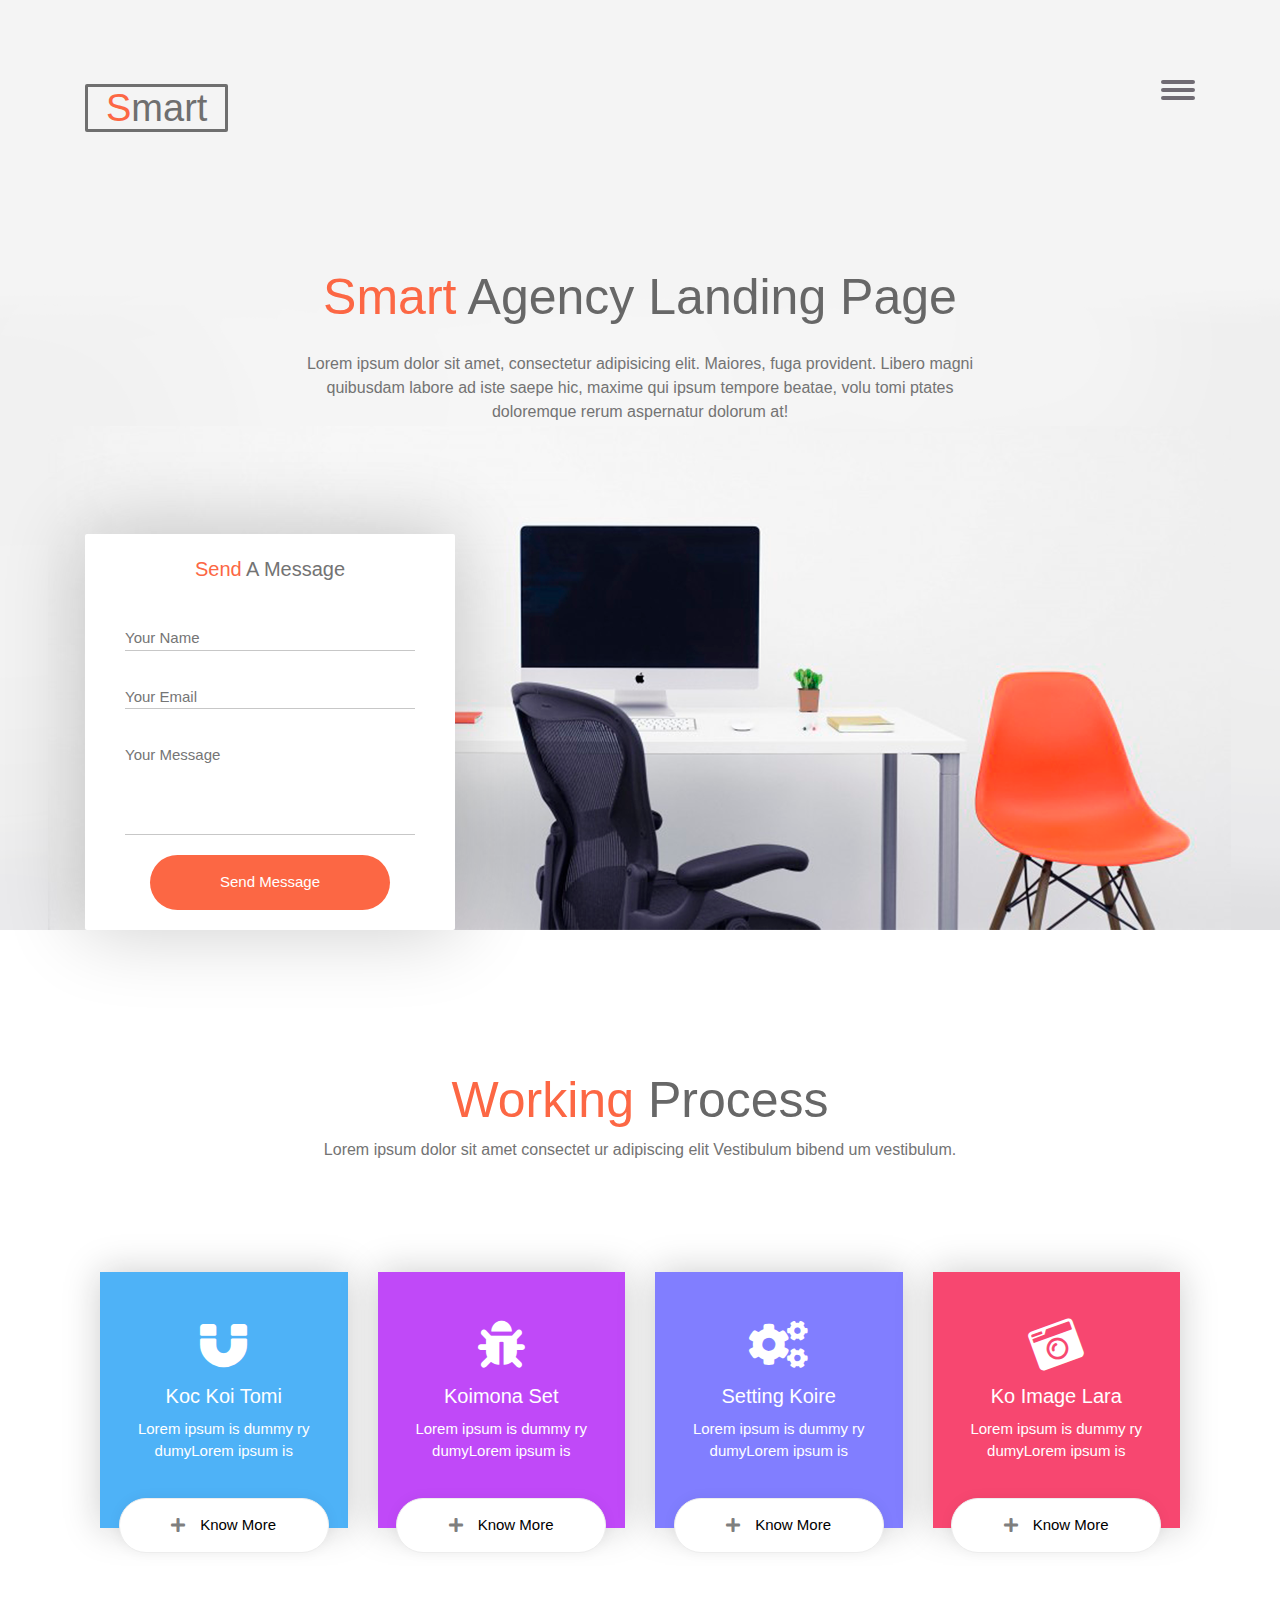
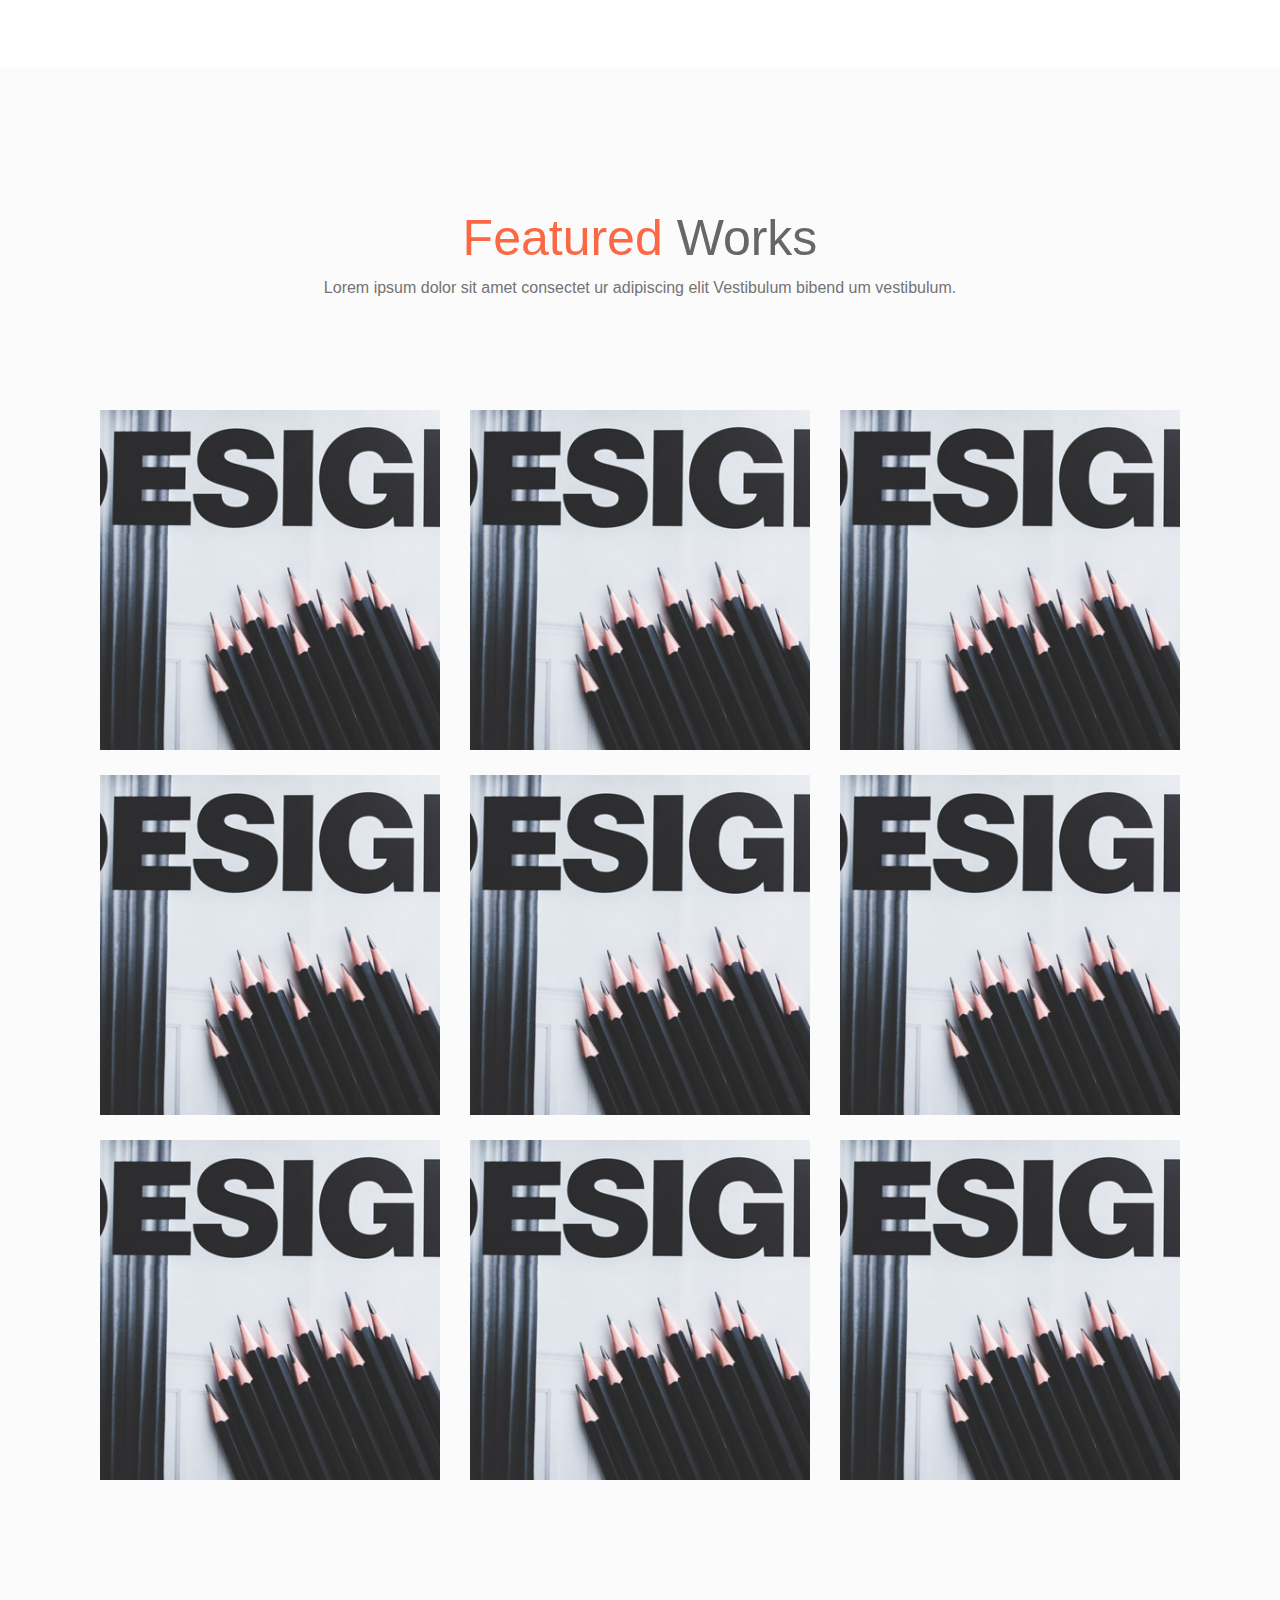
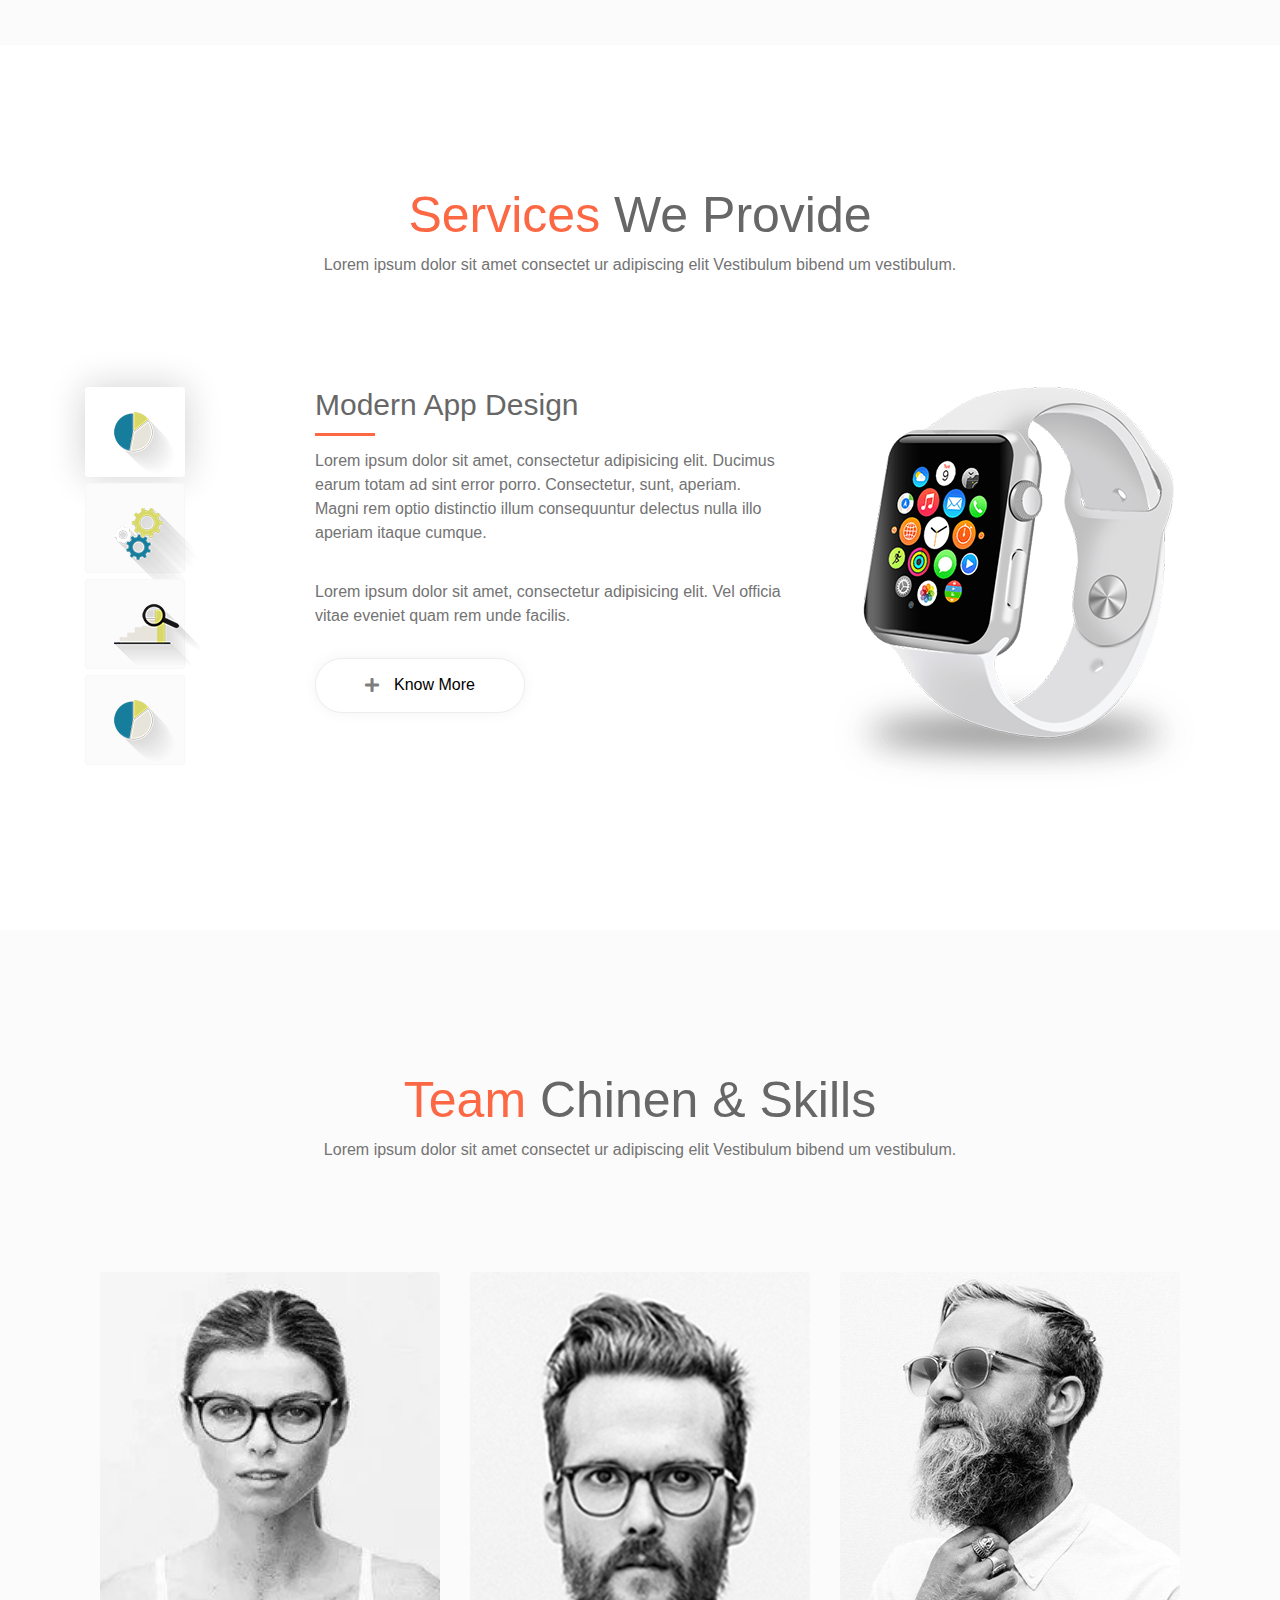
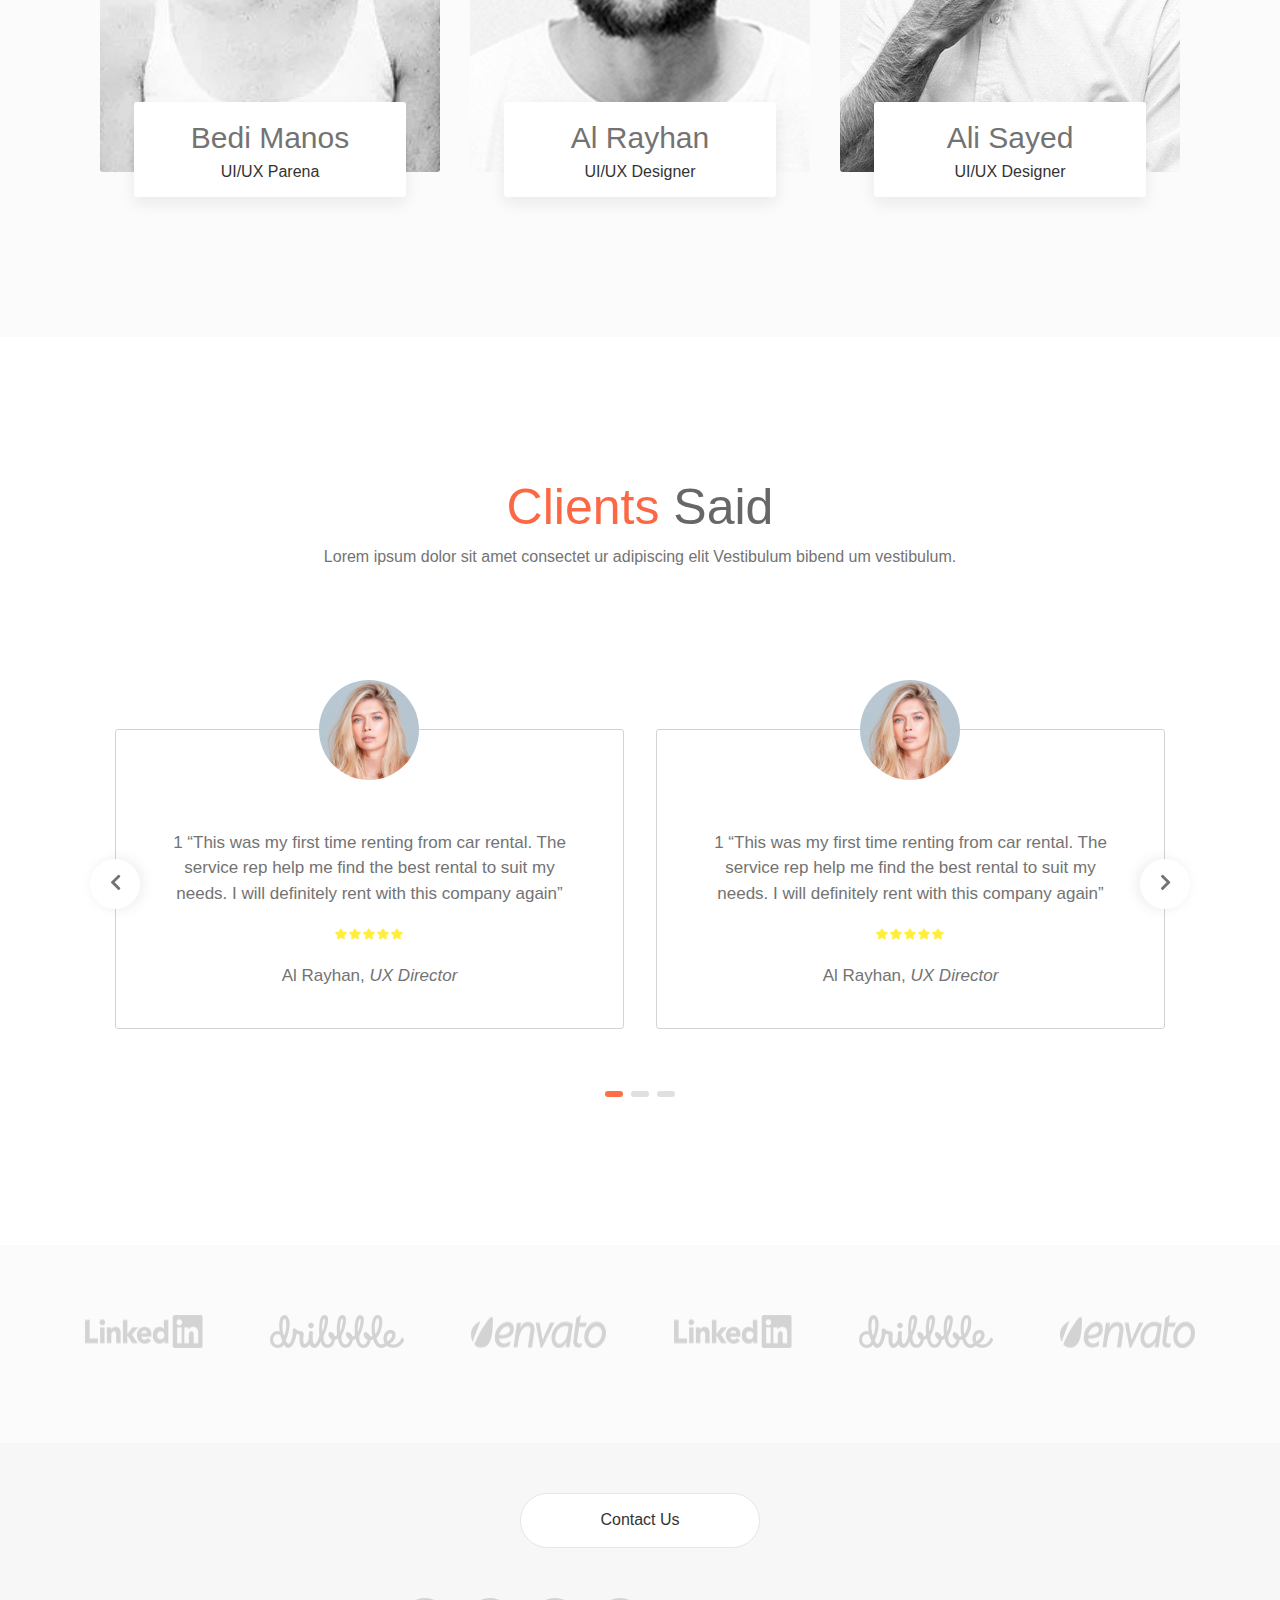
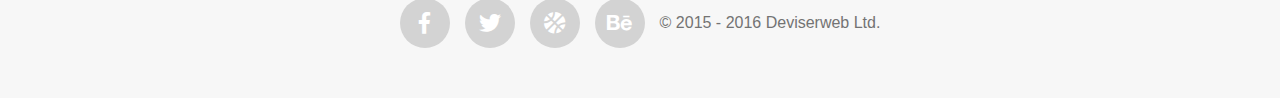
<file: site1/index.html>
<!DOCTYPE html>
<html lang="en">
<head>
	<meta charset="UTF-8">
	<title>Landing</title>
	<script src="js/jquery-3.3.1.min.js"></script>
	<script src="js/bootstrap.min.js"></script>
	<link rel="stylesheet" href="styles/bootstrap.min.css">
	<link rel="stylesheet" href="styles/main.css">
	<link rel="stylesheet" href="styles/all.min.css">
	<link rel="stylesheet" href="styles/owl.carousel.min.css">
	<link rel="stylesheet" href="styles/owl.theme.default.min.css">
</head>
<body>
	<header>
		<nav class="main_menu">
			<a href="#" class="menu_btn_close">
				<div class="line"></div>
				<div class="line"></div>
			</a>
			<div class="menu_list">
				<ul class="menu_items">
					<li><a href="#">Home</a></li>
					<li><a href="#">About</a></li>
					<li><a href="#">Contact</a></li>
				</ul>
			</div>
		</nav>
		<div class="container">
			<div class="header_top">
				<a href="#" class="logo">
					<p><span>S</span>mart</p>
				</a>
				<a href="#" class="menu_btn">
					<div class="line"></div>
					<div class="line"></div>
					<div class="line"></div>
				</a>
			</div>
			<div class="header_central col-md-8 offset-md-2">
				<h1><span>Smart</span> Agency Landing Page</h1>
				<p>Lorem ipsum dolor sit amet, consectetur adipisicing elit. Maiores, fuga provident. Libero magni quibusdam labore ad iste saepe hic, maxime qui ipsum tempore beatae, volu tomi ptates doloremque rerum aspernatur dolorum at!</p>
			</div>
			<div class="send_form col-md-4">
				<p><span>Send</span> A Message</p>
				<form action="">
					<input type="text" placeholder="Your Name">
					<input type="text" placeholder="Your Email">
					<textarea rows="4" placeholder="Your Message"></textarea>
					<input type="button" value="Send Message" class="send_button">
				</form>
			</div>
		</div>
	</header>
	<article>
		<section class="working_process">
			<div class="working_process_container container">
				<div class="article_text_block">
					<h2><span>Working</span> Process</h2>
					<p>Lorem ipsum dolor sit amet consectet ur adipiscing elit  Vestibulum bibend um vestibulum.</p>
				</div>
				<div class="w_p_blocks">
					<div class="w_p_block col-md-3">
						<div class="w_p_b_inner">
							<i class="fas fa-magnet"></i>
							<h6>Koc Koi Tomi</h6>
							<p>Lorem ipsum is dummy ry dumyLorem ipsum is</p>
							<button class="know_more_btn">
								<i class="fas fa-plus"></i>
								<span>Know More</span>
							</button>
						</div>
					</div>
					<div class="w_p_block col-md-3">
						<div class="w_p_b_inner">
							<i class="fas fa-bug"></i>
							<h6>Koimona Set</h6>
							<p>Lorem ipsum is dummy ry dumyLorem ipsum is</p>
							<button class="know_more_btn">
								<i class="fas fa-plus"></i>
								<span>Know More</span>
							</button>
						</div>
					</div>
					<div class="w_p_block col-md-3">
						<div class="w_p_b_inner">
							<i class="fas fa-cogs"></i>
							<h6>Setting Koire</h6>
							<p>Lorem ipsum is dummy ry dumyLorem ipsum is</p>
							<button class="know_more_btn">
								<i class="fas fa-plus"></i>
								<span>Know More</span>
							</button>
						</div>
					</div>
					<div class="w_p_block col-md-3">
						<div class="w_p_b_inner">
							<i class="fas fa-camera-retro"></i>
							<h6>Ko Image Lara</h6>
							<p>Lorem ipsum is dummy ry dumyLorem ipsum is</p>
							<button class="know_more_btn">
								<i class="fas fa-plus"></i>
								<span>Know More</span>
							</button>
						</div>
					</div>
				</div>
			</div>
		</section>
		<section class="featured_works">
			<div class="featured_works_container container">
				<div class="article_text_block">
					<h2><span>Featured</span> Works</h2>
					<p>Lorem ipsum dolor sit amet consectet ur adipiscing elit  Vestibulum bibend um vestibulum.</p>
				</div>
				<div class="f_w_blocks">
					<img src="img/1.jpg" alt="Featured Works" class="f_w_block col-md-4">
					<img src="img/1.jpg" alt="Featured Works" class="f_w_block col-md-4">
					<img src="img/1.jpg" alt="Featured Works" class="f_w_block col-md-4">
					<img src="img/1.jpg" alt="Featured Works" class="f_w_block col-md-4">
					<img src="img/1.jpg" alt="Featured Works" class="f_w_block col-md-4">
					<img src="img/1.jpg" alt="Featured Works" class="f_w_block col-md-4">
					<img src="img/1.jpg" alt="Featured Works" class="f_w_block col-md-4">
					<img src="img/1.jpg" alt="Featured Works" class="f_w_block col-md-4">
					<img src="img/1.jpg" alt="Featured Works" class="f_w_block col-md-4">
				</div>
			</div>
		</section>

		<section class="services_we_provide">
			<div class="services_we_provide_container container">
				<div class="article_text_block">
					<h2><span>Services</span> We Provide</h2>
					<p>Lorem ipsum dolor sit amet consectet ur adipiscing elit  Vestibulum bibend um vestibulum.</p>
				</div>
				<div class="s_w_p_blocks">
					<ul class="nav nav-tabs" id="myTab" role="tablist">
						<li class="nav-item">
							<a class="nav-link active" id="home-tab" data-toggle="tab" href="#home" role="tab" aria-controls="home" aria-selected="true"><img src="img/swp_icon1.png" alt="Mobile App Design"></a>
						</li>
						<li class="nav-item">
							<a class="nav-link" id="profile-tab" data-toggle="tab" href="#profile" role="tab" aria-controls="profile" aria-selected="false"><img src="img/swp_icon3.png" alt="Mobile App Design"></a>
						</li>
						<li class="nav-item">
							<a class="nav-link" id="contact-tab" data-toggle="tab" href="#contact" role="tab" aria-controls="contact" aria-selected="false"><img src="img/swp_icon4.png" alt="Mobile App Design"></a>
						</li>
						<li class="nav-item">
							<a class="nav-link" id="test-tab" data-toggle="tab" href="#test" role="tab" aria-controls="test" aria-selected="false"><img src="img/swp_icon2.png" alt="Mobile App Design"></a>
						</li>
					</ul>
					<div class="tab-content" id="myTabContent">
						<div class="tab-pane fade show active" id="home" role="tabpanel" aria-labelledby="home-tab">
							<div class="s_w_p_tab">
								<div class="s_w_p_text_block">
									<h3>Modern App Design</h3>
									<p>Lorem ipsum dolor sit amet, consectetur adipisicing elit. Ducimus earum totam ad sint error porro. Consectetur, sunt, aperiam. Magni rem optio distinctio illum consequuntur delectus nulla illo aperiam itaque cumque.</p>
									<p>Lorem ipsum dolor sit amet, consectetur adipisicing elit. Vel officia vitae eveniet quam rem unde facilis.</p>
									<button class="know_more_btn">
										<i class="fas fa-plus"></i>
										<span>Know More</span>
									</button>
								</div>
								<img src="img/s_w_p_img.png" alt="Mock Up">
							</div>
						</div>
						<div class="tab-pane fade" id="profile" role="tabpanel" aria-labelledby="profile-tab">
							<div class="s_w_p_tab">
								<div class="s_w_p_text_block">
									<h3>Modern App Design</h3>
									<p>Lorem ipsum dolor sit amet, consectetur adipisicing elit. Ducimus earum totam ad sint error porro. Consectetur, sunt, aperiam. Magni rem optio distinctio illum consequuntur delectus nulla illo aperiam itaque cumque.</p>
									<p>Lorem ipsum dolor sit amet, consectetur adipisicing elit. Vel officia vitae eveniet quam rem unde facilis.</p>
									<button class="know_more_btn">
										<i class="fas fa-plus"></i>
										<span>Know More</span>
									</button>
								</div>
								<img src="img/s_w_p_img.png" alt="Mock Up">
							</div>
						</div>
						<div class="tab-pane fade" id="contact" role="tabpanel" aria-labelledby="contact-tab">
							<div class="s_w_p_tab">
								<div class="s_w_p_text_block">
									<h3>Modern App Design</h3>
									<p>Lorem ipsum dolor sit amet, consectetur adipisicing elit. Ducimus earum totam ad sint error porro. Consectetur, sunt, aperiam. Magni rem optio distinctio illum consequuntur delectus nulla illo aperiam itaque cumque.</p>
									<p>Lorem ipsum dolor sit amet, consectetur adipisicing elit. Vel officia vitae eveniet quam rem unde facilis.</p>
									<button class="know_more_btn">
										<i class="fas fa-plus"></i>
										<span>Know More</span>
									</button>
								</div>
								<img src="img/s_w_p_img.png" alt="Mock Up">
							</div>
						</div>
						<div class="tab-pane fade" id="test" role="tabpanel" aria-labelledby="test-tab">
							<div class="s_w_p_tab">
								<div class="s_w_p_text_block">
									<h3>Modern App Design</h3>
									<p>Lorem ipsum dolor sit amet, consectetur adipisicing elit. Ducimus earum totam ad sint error porro. Consectetur, sunt, aperiam. Magni rem optio distinctio illum consequuntur delectus nulla illo aperiam itaque cumque.</p>
									<p>Lorem ipsum dolor sit amet, consectetur adipisicing elit. Vel officia vitae eveniet quam rem unde facilis.</p>
									<button class="know_more_btn">
										<i class="fas fa-plus"></i>
										<span>Know More</span>
									</button>
								</div>
								<img src="img/s_w_p_img.png" alt="Mock Up">
							</div>
						</div>
					</div>
				</div>
			</div>
		</section>

		<section class="team_skills">
			<div class="team_skills_container container">
				<div class="article_text_block">
					<h2><span>Team</span> Chinen & Skills</h2>
					<p>Lorem ipsum dolor sit amet consectet ur adipiscing elit  Vestibulum bibend um vestibulum.</p>
				</div>
				<div class="t_s_blocks">
					<div class="t_s_block col-md-4">
						<div class="t_s_block_inner">
							<div class="t_s_block_content">
								<div class="t_s_block_skills">
									<p>UI/UX Design</p>
									<div class="progress">
										<div class="progress-bar" role="progressbar" style="width: 80%" aria-valuenow="80" aria-valuemin="0" aria-valuemax="100"></div>
									</div>
									<p>English</p>
									<div class="progress">
										<div class="progress-bar" role="progressbar" style="width: 70%" aria-valuenow="70" aria-valuemin="0" aria-valuemax="100"></div>
									</div>
									<p>Communication</p>
									<div class="progress">
										<div class="progress-bar" role="progressbar" style="width: 75%" aria-valuenow="75" aria-valuemin="0" aria-valuemax="100"></div>
									</div>
								</div>
								<div class="t_s_block_name">
									<p>Bedi Manos</p>
									<p>UI/UX Parena</p>
									<div class="t_s_b_socials">
										<a href="#"><i class="fab fa-twitter"></i></a>
										<a href="#"><i class="fab fa-facebook-f"></i></a>
										<a href="#"><i class="fab fa-twitter"></i></a>
									</div>
								</div>
							</div>
						</div>
					</div>
					<div class="t_s_block col-md-4">
						<div class="t_s_block_inner">
							<div class="t_s_block_content">
								<div class="t_s_block_skills">
									<p>UI/UX Design</p>
									<div class="progress">
										<div class="progress-bar" role="progressbar" style="width: 80%" aria-valuenow="80" aria-valuemin="0" aria-valuemax="100"></div>
									</div>
									<p>English</p>
									<div class="progress">
										<div class="progress-bar" role="progressbar" style="width: 70%" aria-valuenow="70" aria-valuemin="0" aria-valuemax="100"></div>
									</div>
									<p>Communication</p>
									<div class="progress">
										<div class="progress-bar" role="progressbar" style="width: 75%" aria-valuenow="75" aria-valuemin="0" aria-valuemax="100"></div>
									</div>
								</div>
								<div class="t_s_block_name">
									<p>Al Rayhan</p>
									<p>UI/UX Designer</p>
									<div class="t_s_b_socials">
										<a href="#"><i class="fab fa-twitter"></i></a>
										<a href="#"><i class="fab fa-facebook-f"></i></a>
										<a href="#"><i class="fab fa-twitter"></i></a>
									</div>
								</div>
							</div>
						</div>
					</div>
					<div class="t_s_block col-md-4">
						<div class="t_s_block_inner">
							<div class="t_s_block_content">
								<div class="t_s_block_skills">
									<p>UI/UX Design</p>
									<div class="progress">
										<div class="progress-bar" role="progressbar" style="width: 80%" aria-valuenow="80" aria-valuemin="0" aria-valuemax="100"></div>
									</div>
									<p>English</p>
									<div class="progress">
										<div class="progress-bar" role="progressbar" style="width: 70%" aria-valuenow="70" aria-valuemin="0" aria-valuemax="100"></div>
									</div>
									<p>Communication</p>
									<div class="progress">
										<div class="progress-bar" role="progressbar" style="width: 75%" aria-valuenow="75" aria-valuemin="0" aria-valuemax="100"></div>
									</div>
								</div>
								<div class="t_s_block_name">
									<p>Ali Sayed</p>
									<p>UI/UX Designer</p>
									<div class="t_s_b_socials">
										<a href="#"><i class="fab fa-twitter"></i></a>
										<a href="#"><i class="fab fa-facebook-f"></i></a>
										<a href="#"><i class="fab fa-twitter"></i></a>
									</div>
								</div>
							</div>
						</div>
					</div>
				</div>
			</div>
		</section>

		<section class="clients_said_provide">
			<div class="clients_said_container container">
				<div class="article_text_block">
					<h2><span>Clients</span> Said</h2>
					<p>Lorem ipsum dolor sit amet consectet ur adipiscing elit Vestibulum bibend um vestibulum.</p>
				</div>
				<div class="owl-carousel owl-theme c_s_blocks">
					<div class="c_s_block">
						<img src="img/photo.jpg" alt="Photo" class="c_s_photo">
						<p>1 “This was my first time renting from car rental. The service rep help me find the best rental to suit my needs. I will definitely rent with this company again”</p>
						<div class="stars"><i class="fas fa-star"></i><i class="fas fa-star"></i><i class="fas fa-star"></i><i class="fas fa-star"></i><i class="fas fa-star"></i></div>
						<span>Al Rayhan, <i>UX Director</i></span>
					</div>
					<div class="c_s_block">
						<img src="img/photo.jpg" alt="Photo" class="c_s_photo">
						<p>1 “This was my first time renting from car rental. The service rep help me find the best rental to suit my needs. I will definitely rent with this company again”</p>
						<div class="stars"><i class="fas fa-star"></i><i class="fas fa-star"></i><i class="fas fa-star"></i><i class="fas fa-star"></i><i class="fas fa-star"></i></div>
						<span>Al Rayhan, <i>UX Director</i></span>
					</div>
					<div class="c_s_block">
						<img src="img/photo.jpg" alt="Photo" class="c_s_photo">
						<p>1 “This was my first time renting from car rental. The service rep help me find the best rental to suit my needs. I will definitely rent with this company again”</p>
						<div class="stars"><i class="fas fa-star"></i><i class="fas fa-star"></i><i class="fas fa-star"></i><i class="fas fa-star"></i><i class="fas fa-star"></i></div>
						<span>Al Rayhan, <i>UX Director</i></span>
					</div>
					<div class="c_s_block">
						<img src="img/photo.jpg" alt="Photo" class="c_s_photo">
						<p>1 “This was my first time renting from car rental. The service rep help me find the best rental to suit my needs. I will definitely rent with this company again”</p>
						<div class="stars"><i class="fas fa-star"></i><i class="fas fa-star"></i><i class="fas fa-star"></i><i class="fas fa-star"></i><i class="fas fa-star"></i></div>
						<span>Al Rayhan, <i>UX Director</i></span>
					</div>
					<div class="c_s_block">
						<img src="img/photo.jpg" alt="Photo" class="c_s_photo">
						<p>1 “This was my first time renting from car rental. The service rep help me find the best rental to suit my needs. I will definitely rent with this company again”</p>
						<div class="stars"><i class="fas fa-star"></i><i class="fas fa-star"></i><i class="fas fa-star"></i><i class="fas fa-star"></i><i class="fas fa-star"></i></div>
						<span>Al Rayhan, <i>UX Director</i></span>
					</div>
					<div class="c_s_block">
						<img src="img/photo.jpg" alt="Photo" class="c_s_photo">
						<p>1 “This was my first time renting from car rental. The service rep help me find the best rental to suit my needs. I will definitely rent with this company again”</p>
						<div class="stars"><i class="fas fa-star"></i><i class="fas fa-star"></i><i class="fas fa-star"></i><i class="fas fa-star"></i><i class="fas fa-star"></i></div>
						<span>Al Rayhan, <i>UX Director</i></span>
					</div>
				</div>
			</div>
		</section>

		<section class="partners">
			<div class="partners_container container">
				<img src="img/linkedin.png" alt="">
				<img src="img/dribble.png" alt="">
				<img src="img/envato.png" alt="">
				<img src="img/linkedin.png" alt="">
				<img src="img/dribble.png" alt="">
				<img src="img/envato.png" alt="">
			</div>
		</section>

	</article>

	<footer>
		<div class="footer_container container">
			<a href="#" class="footer_btn">Contact Us</a>
			<div class="footer_block">
				<a href="#"><i class="fab fa-facebook-f"></i></a>
				<a href="#"><i class="fab fa-twitter"></i></a>
				<a href="#"><i class="fas fa-basketball-ball"></i></a>
				<a href="#"><i class="fab fa-behance"></i></a>
				<p>© 2015 - 2016 Deviserweb Ltd.</p>
			</div>
		</div>
	</footer>
	<script src="js/owl.carousel.min.js"></script>
	<script src="js/main.js"></script>
</body>
</html>
</file>
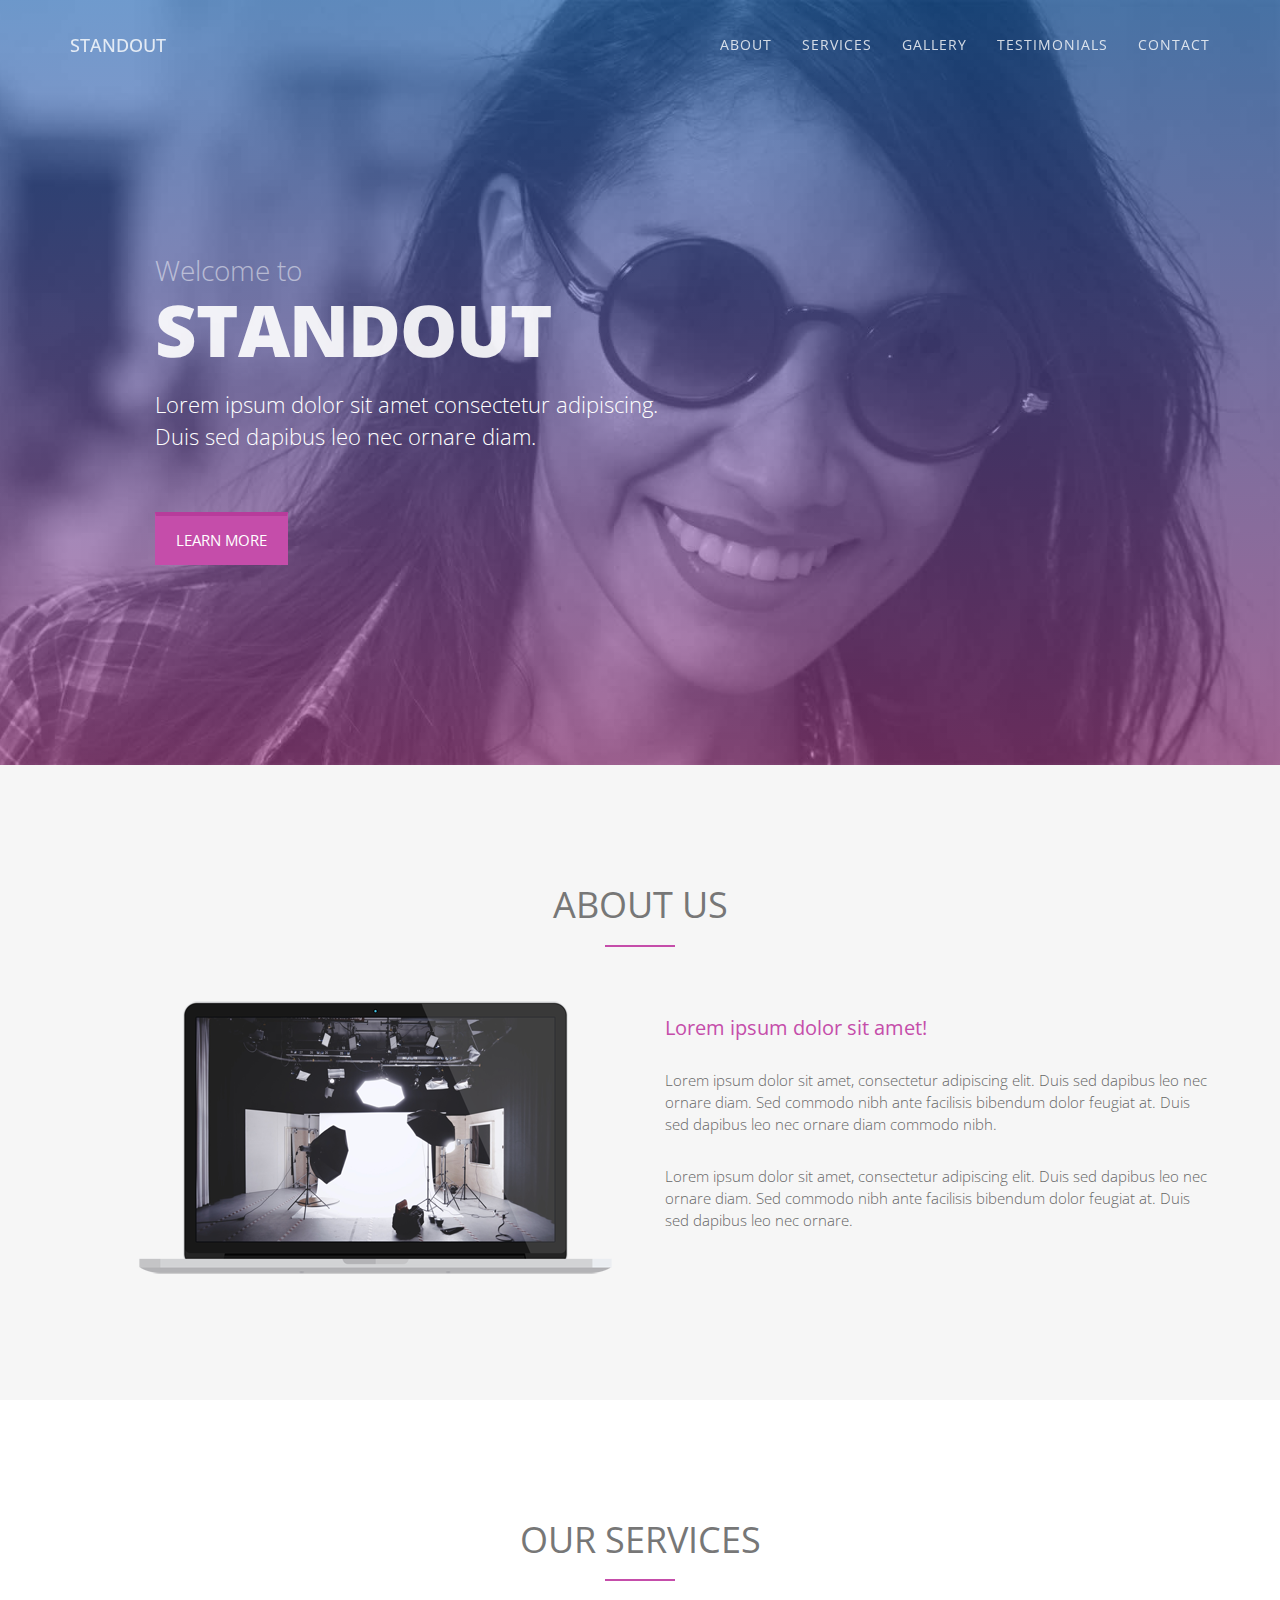
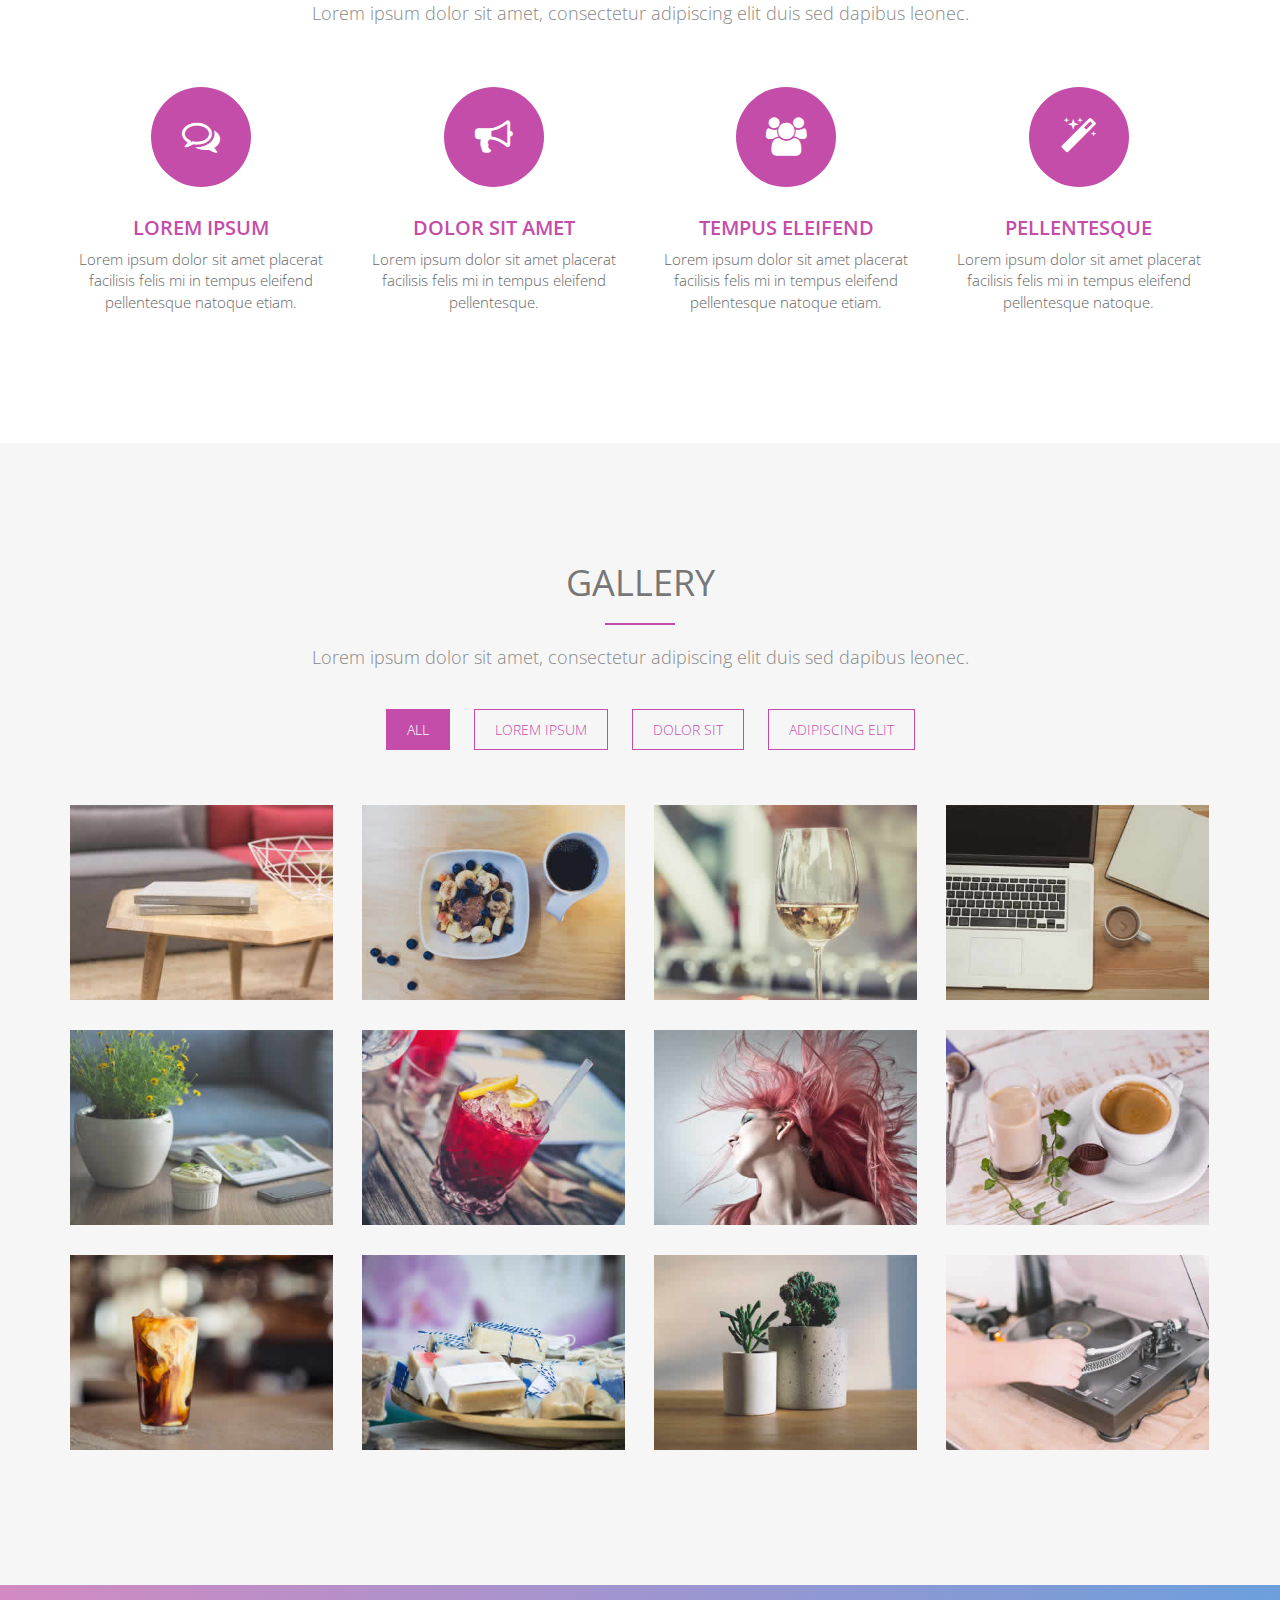
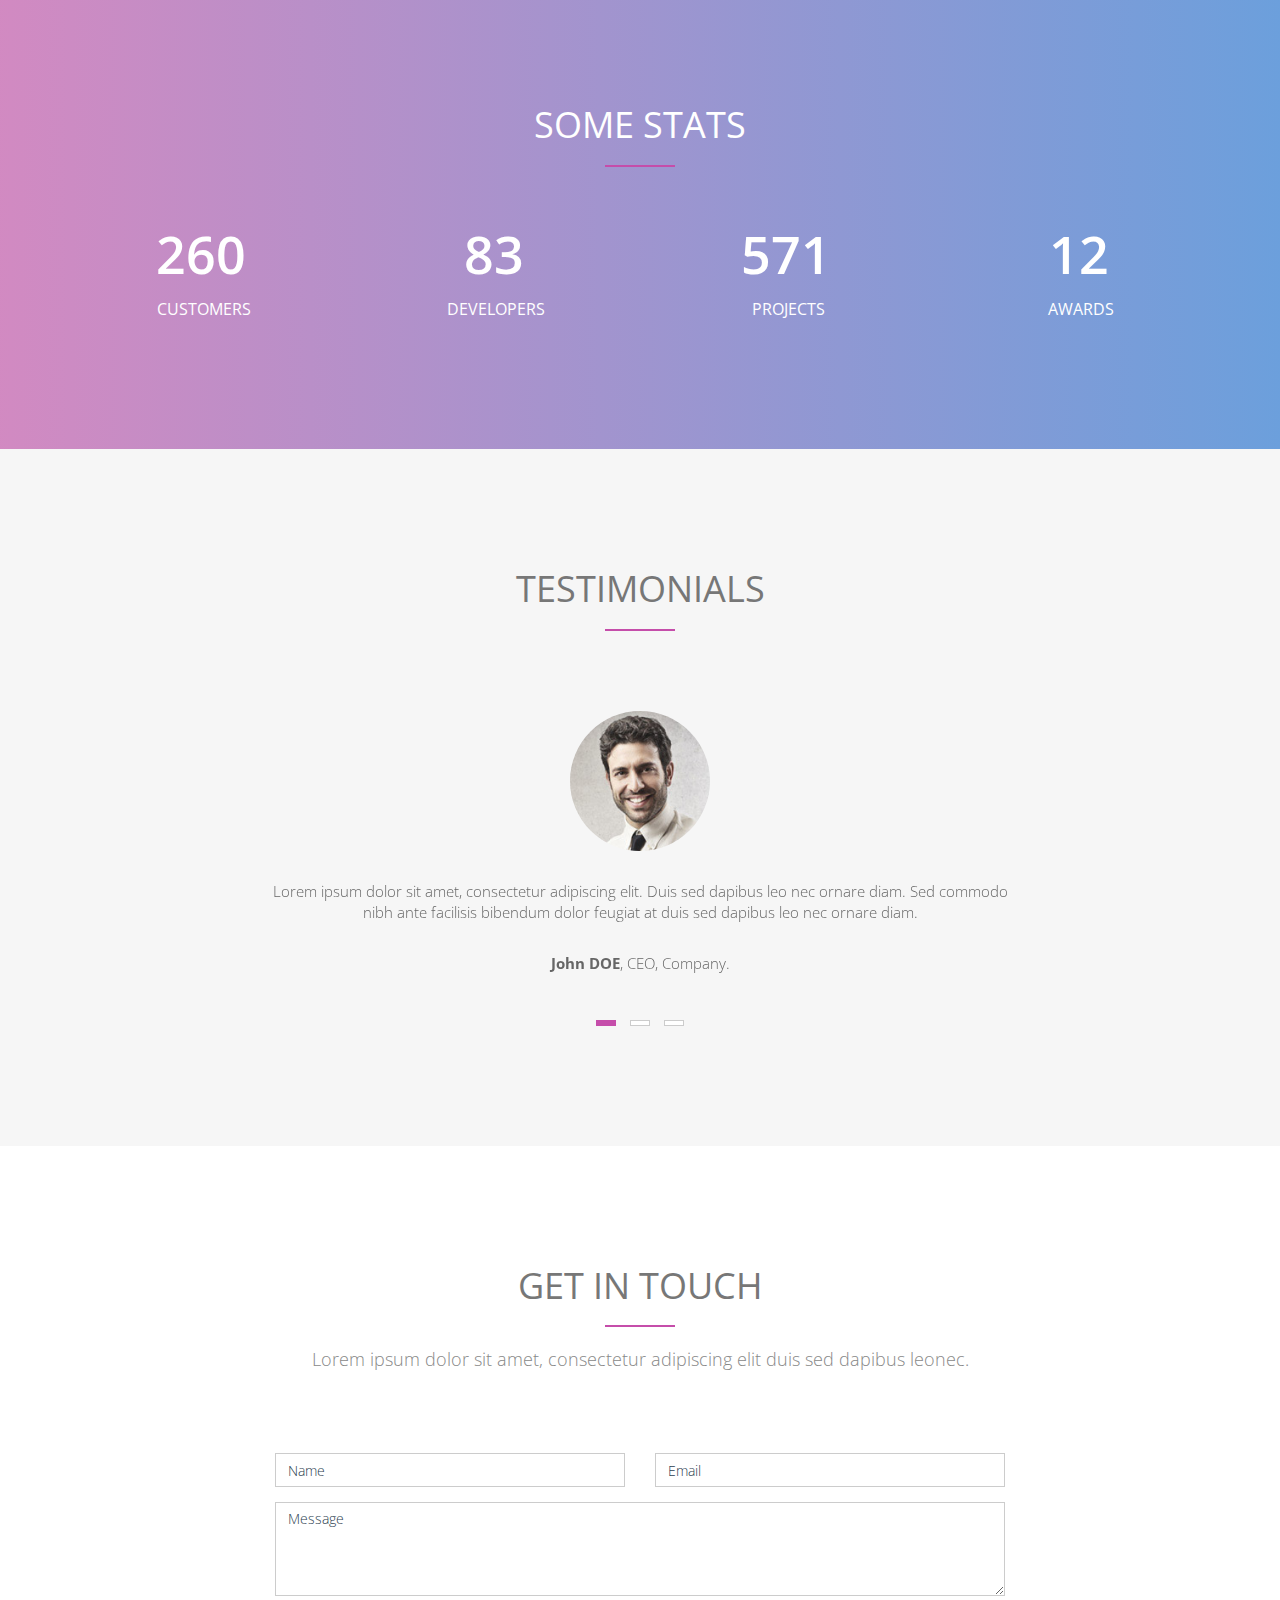
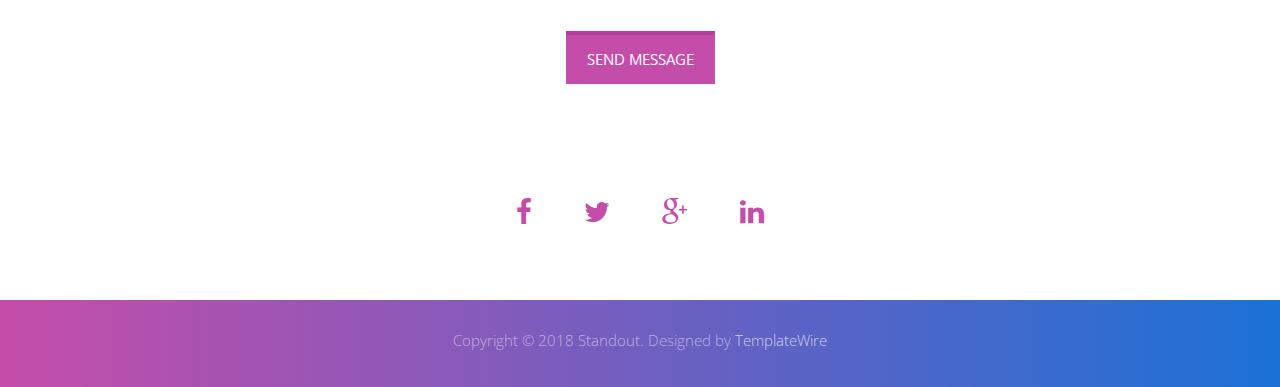
<file: site3/index.html>
<!DOCTYPE html>
<html lang="en">
<head>
<meta charset="utf-8">
<meta name="viewport" content="width=device-width, initial-scale=1">
<title>Standout</title>
<meta name="description" content="">
<meta name="author" content="">

<!-- Favicons
    ================================================== -->
<link rel="shortcut icon" href="img/favicon.ico" type="image/x-icon">
<link rel="apple-touch-icon" href="img/apple-touch-icon.png">
<link rel="apple-touch-icon" sizes="72x72" href="img/apple-touch-icon-72x72.png">
<link rel="apple-touch-icon" sizes="114x114" href="img/apple-touch-icon-114x114.png">

<!-- Bootstrap -->
<link rel="stylesheet" type="text/css"  href="css/bootstrap.css">
<link rel="stylesheet" type="text/css" href="fonts/font-awesome/css/font-awesome.css">

<!-- Slider
    ================================================== -->
<link href="css/owl.carousel.css" rel="stylesheet" media="screen">
<link href="css/owl.theme.css" rel="stylesheet" media="screen">

<!-- Stylesheet
    ================================================== -->
<link rel="stylesheet" type="text/css"  href="css/style.css">
<link rel="stylesheet" type="text/css" href="css/nivo-lightbox/nivo-lightbox.css">
<link rel="stylesheet" type="text/css" href="css/nivo-lightbox/default.css">
<link href="http://fonts.googleapis.com/css?family=Open+Sans:400,700,800,600,300" rel="stylesheet" type="text/css">

<!-- HTML5 shim and Respond.js for IE8 support of HTML5 elements and media queries -->
<!-- WARNING: Respond.js doesn't work if you view the page via file:// -->
<!--[if lt IE 9]>
      <script src="https://oss.maxcdn.com/html5shiv/3.7.2/html5shiv.min.js"></script>
      <script src="https://oss.maxcdn.com/respond/1.4.2/respond.min.js"></script>
    <![endif]-->
</head>
<body id="page-top" data-spy="scroll" data-target=".navbar-fixed-top">
<!-- Navigation
    ==========================================-->
<nav id="menu" class="navbar navbar-default navbar-fixed-top">
  <div class="container"> 
    <!-- Brand and toggle get grouped for better mobile display -->
    <div class="navbar-header">
      <button type="button" class="navbar-toggle collapsed" data-toggle="collapse" data-target="#bs-example-navbar-collapse-1"> <span class="sr-only">Toggle navigation</span> <span class="icon-bar"></span> <span class="icon-bar"></span> <span class="icon-bar"></span> </button>
      <a class="navbar-brand page-scroll" href="#page-top">Standout</a> </div>
    
    <!-- Collect the nav links, forms, and other content for toggling -->
    <div class="collapse navbar-collapse" id="bs-example-navbar-collapse-1">
      <ul class="nav navbar-nav navbar-right">
        <li><a href="#about" class="page-scroll">About</a></li>
        <li><a href="#services" class="page-scroll">Services</a></li>
        <li><a href="#portfolio" class="page-scroll">Gallery</a></li>
        <li><a href="#testimonials" class="page-scroll">Testimonials</a></li>
        <li><a href="#contact" class="page-scroll">Contact</a></li>
      </ul>
    </div>
    <!-- /.navbar-collapse --> 
  </div>
  <!-- /.container-fluid --> 
</nav>
<!-- Header -->
<header id="header">
  <div class="intro">
    <div class="overlay">
      <div class="container">
        <div class="row">
          <div class="intro-text"> <span>Welcome to</span>
            <h1>Standout</h1>
            <p>Lorem ipsum dolor sit amet consectetur adipiscing. <br>
              Duis sed dapibus leo nec ornare diam.</p>
            <a href="#about" class="btn btn-custom btn-lg page-scroll">Learn More</a> </div>
        </div>
      </div>
    </div>
  </div>
</header>
<!-- About Section -->
<div id="about">
  <div class="container">
    <div class="section-title text-center center">
      <h2>About Us</h2>
      <hr>
    </div>
    <div class="row">
      <div class="col-xs-12 col-md-6"> <img src="img/about.png" class="img-responsive" alt=""> </div>
      <div class="col-xs-12 col-md-6">
        <div class="about-text">
          <h3>Lorem ipsum dolor sit amet!</h3>
          <p>Lorem ipsum dolor sit amet, consectetur adipiscing elit. Duis sed dapibus leo nec ornare diam. Sed commodo nibh ante facilisis bibendum dolor feugiat at. Duis sed dapibus leo nec ornare diam commodo nibh.</p>
          <p>Lorem ipsum dolor sit amet, consectetur adipiscing elit. Duis sed dapibus leo nec ornare diam. Sed commodo nibh ante facilisis bibendum dolor feugiat at. Duis sed dapibus leo nec ornare.</p>
        </div>
      </div>
    </div>
  </div>
</div>
<!-- Services Section -->
<div id="services" class="text-center">
  <div class="container">
    <div class="col-md-10 col-md-offset-1 section-title">
      <h2>Our Services</h2>
      <hr>
      <p>Lorem ipsum dolor sit amet, consectetur adipiscing elit duis sed dapibus leonec.</p>
    </div>
    <div class="row">
      <div class="col-xs-6 col-md-3"> <i class="fa fa-comments-o"></i>
        <h4>Lorem ipsum</h4>
        <p>Lorem ipsum dolor sit amet placerat facilisis felis mi in tempus eleifend pellentesque natoque etiam.</p>
      </div>
      <div class="col-xs-6 col-md-3"> <i class="fa fa-bullhorn"></i>
        <h4>Dolor sit amet</h4>
        <p>Lorem ipsum dolor sit amet placerat facilisis felis mi in tempus eleifend pellentesque.</p>
      </div>
      <div class="col-xs-6 col-md-3"> <i class="fa fa-group"></i>
        <h4>Tempus eleifend</h4>
        <p>Lorem ipsum dolor sit amet placerat facilisis felis mi in tempus eleifend pellentesque natoque etiam.</p>
      </div>
      <div class="col-xs-6 col-md-3"> <i class="fa fa-magic"></i>
        <h4>Pellentesque</h4>
        <p>Lorem ipsum dolor sit amet placerat facilisis felis mi in tempus eleifend pellentesque natoque.</p>
      </div>
    </div>
  </div>
</div>
<!-- Portfolio Section -->
<div id="portfolio">
  <div class="container">
    <div class="section-title text-center center">
      <h2>Gallery</h2>
      <hr>
      <p>Lorem ipsum dolor sit amet, consectetur adipiscing elit duis sed dapibus leonec.</p>
    </div>
    <div class="categories">
      <ul class="cat">
        <li>
          <ol class="type">
            <li><a href="#" data-filter="*" class="active">All</a></li>
            <li><a href="#" data-filter=".lorem">Lorem Ipsum</a></li>
            <li><a href="#" data-filter=".dolor">Dolor Sit</a></li>
            <li><a href="#" data-filter=".adipiscing">Adipiscing Elit</a></li>
          </ol>
        </li>
      </ul>
      <div class="clearfix"></div>
    </div>
    <div class="row">
      <div class="portfolio-items">
        <div class="col-sm-6 col-md-3 col-lg-3 lorem">
          <div class="portfolio-item">
            <div class="hover-bg"> <a href="img/portfolio/01-large.jpg" title="Project Title" data-lightbox-gallery="gallery1">
              <div class="hover-text">
                <h4>Lorem Ipsum</h4>
              </div>
              <img src="img/portfolio/01-small.jpg" class="img-responsive" alt="Project Title"> </a> </div>
          </div>
        </div>
        <div class="col-sm-6 col-md-3 col-lg-3 adipiscing">
          <div class="portfolio-item">
            <div class="hover-bg"> <a href="img/portfolio/02-large.jpg" title="Project Title" data-lightbox-gallery="gallery1">
              <div class="hover-text">
                <h4>Adipiscing Elit</h4>
              </div>
              <img src="img/portfolio/02-small.jpg" class="img-responsive" alt="Project Title"> </a> </div>
          </div>
        </div>
        <div class="col-sm-6 col-md-3 col-lg-3 lorem">
          <div class="portfolio-item">
            <div class="hover-bg"> <a href="img/portfolio/03-large.jpg" title="Project Title" data-lightbox-gallery="gallery1">
              <div class="hover-text">
                <h4>Lorem Ipsum</h4>
              </div>
              <img src="img/portfolio/03-small.jpg" class="img-responsive" alt="Project Title"> </a> </div>
          </div>
        </div>
        <div class="col-sm-6 col-md-3 col-lg-3 lorem">
          <div class="portfolio-item">
            <div class="hover-bg"> <a href="img/portfolio/04-large.jpg" title="Project Title" data-lightbox-gallery="gallery1">
              <div class="hover-text">
                <h4>Lorem Ipsum</h4>
              </div>
              <img src="img/portfolio/04-small.jpg" class="img-responsive" alt="Project Title"> </a> </div>
          </div>
        </div>
        <div class="col-sm-6 col-md-3 col-lg-3 adipiscing">
          <div class="portfolio-item">
            <div class="hover-bg"> <a href="img/portfolio/05-large.jpg" title="Project Title" data-lightbox-gallery="gallery1">
              <div class="hover-text">
                <h4>Adipiscing Elit</h4>
              </div>
              <img src="img/portfolio/05-small.jpg" class="img-responsive" alt="Project Title"> </a> </div>
          </div>
        </div>
        <div class="col-sm-6 col-md-3 col-lg-3 dolor">
          <div class="portfolio-item">
            <div class="hover-bg"> <a href="img/portfolio/06-large.jpg" title="Project Title" data-lightbox-gallery="gallery1">
              <div class="hover-text">
                <h4>Dolor Sit</h4>
              </div>
              <img src="img/portfolio/06-small.jpg" class="img-responsive" alt="Project Title"> </a> </div>
          </div>
        </div>
        <div class="col-sm-6 col-md-3 col-lg-3 dolor">
          <div class="portfolio-item">
            <div class="hover-bg"> <a href="img/portfolio/07-large.jpg" title="Project Title" data-lightbox-gallery="gallery1">
              <div class="hover-text">
                <h4>Dolor Sit</h4>
              </div>
              <img src="img/portfolio/07-small.jpg" class="img-responsive" alt="Project Title"> </a> </div>
          </div>
        </div>
        <div class="col-sm-6 col-md-3 col-lg-3 lorem">
          <div class="portfolio-item">
            <div class="hover-bg"> <a href="img/portfolio/08-large.jpg" title="Project Title" data-lightbox-gallery="gallery1">
              <div class="hover-text">
                <h4>Lorem Ipsum</h4>
              </div>
              <img src="img/portfolio/08-small.jpg" class="img-responsive" alt="Project Title"> </a> </div>
          </div>
        </div>
        <div class="col-sm-6 col-md-3 col-lg-3 adipiscing">
          <div class="portfolio-item">
            <div class="hover-bg"> <a href="img/portfolio/09-large.jpg" title="Project Title" data-lightbox-gallery="gallery1">
              <div class="hover-text">
                <h4>Adipiscing Elit</h4>
              </div>
              <img src="img/portfolio/09-small.jpg" class="img-responsive" alt="Project Title"> </a> </div>
          </div>
        </div>
        <div class="col-sm-6 col-md-3 col-lg-3 dolor">
          <div class="portfolio-item">
            <div class="hover-bg"> <a href="img/portfolio/10-large.jpg" title="Project Title" data-lightbox-gallery="gallery1">
              <div class="hover-text">
                <h4>Dolor Sit</h4>
              </div>
              <img src="img/portfolio/10-small.jpg" class="img-responsive" alt="Project Title"> </a> </div>
          </div>
        </div>
        <div class="col-sm-6 col-md-3 col-lg-3 dolor">
          <div class="portfolio-item">
            <div class="hover-bg"> <a href="img/portfolio/11-large.jpg" title="Project Title" data-lightbox-gallery="gallery1">
              <div class="hover-text">
                <h4>Dolor Sit</h4>
              </div>
              <img src="img/portfolio/11-small.jpg" class="img-responsive" alt="Project Title"> </a> </div>
          </div>
        </div>
        <div class="col-sm-6 col-md-3 col-lg-3 lorem">
          <div class="portfolio-item">
            <div class="hover-bg"> <a href="img/portfolio/12-large.jpg" title="Project Title" data-lightbox-gallery="gallery1">
              <div class="hover-text">
                <h4>Lorem Ipsum</h4>
              </div>
              <img src="img/portfolio/12-small.jpg" class="img-responsive" alt="Project Title"> </a> </div>
          </div>
        </div>
      </div>
    </div>
  </div>
</div>
<!-- Achievements Section -->
<div id="achievements" class="text-center">
  <div class="overlay">
    <div class="container">
      <div class="section-title center">
        <h2>Some Stats</h2>
        <hr>
      </div>
      <div class="row">
        <div class="col-md-3 col-sm-3">
          <div class="achievement-box"> <span class="count">260</span>
            <h4>Customers</h4>
          </div>
        </div>
        <div class="col-md-3 col-sm-3">
          <div class="achievement-box"> <span class="count">83</span>
            <h4>Developers</h4>
          </div>
        </div>
        <div class="col-md-3 col-sm-3">
          <div class="achievement-box"> <span class="count">571</span>
            <h4>Projects</h4>
          </div>
        </div>
        <div class="col-md-3 col-sm-3">
          <div class="achievement-box"> <span class="count">12</span>
            <h4>Awards</h4>
          </div>
        </div>
      </div>
    </div>
  </div>
</div>
<!-- Testimonials Section -->
<div id="testimonials" class="text-center">
  <div class="container">
    <div class="section-title">
      <h2>Testimonials</h2>
      <hr>
    </div>
    <div class="row">
      <div class="col-md-8 col-md-offset-2">
        <div id="testimonial" class="owl-carousel owl-theme">
          <div class="item"> <img src="img/clients/01.jpg" alt=""/>
            <p>Lorem ipsum dolor sit amet, consectetur adipiscing elit. Duis sed dapibus leo nec ornare diam. Sed commodo nibh ante facilisis bibendum dolor feugiat at duis sed dapibus leo nec ornare diam.</p>
            <p><strong>John DOE</strong>, CEO, Company.</p>
          </div>
          <div class="item"> <img src="img/clients/02.jpg" alt=""/>
            <p>Lorem ipsum dolor sit amet, consectetur adipiscing elit. Duis sed dapibus leo nec ornare diam. Sed commodo nibh ante facilisis bibendum dolor feugiat at duis sed dapibus leo nec ornare diam.</p>
            <p><strong>Jenny DOE</strong>, CEO, Company.</p>
          </div>
          <div class="item"> <img src="img/clients/03.jpg" alt=""/>
            <p>Lorem ipsum dolor sit amet, consectetur adipiscing elit. Duis sed dapibus leo nec ornare diam. Sed commodo nibh ante facilisis bibendum dolor feugiat at duis sed dapibus leo nec ornare diam.</p>
            <p><strong>John DOE</strong>, CEO, Company.</p>
          </div>
        </div>
      </div>
    </div>
  </div>
</div>
<!-- Contact Section -->
<div id="contact" class="text-center">
  <div class="container">
    <div class="section-title center">
      <h2>Get In Touch</h2>
      <hr>
      <p>Lorem ipsum dolor sit amet, consectetur adipiscing elit duis sed dapibus leonec.</p>
    </div>
    <div class="col-md-8 col-md-offset-2">
      <form name="sentMessage" id="contactForm" novalidate>
        <div class="row">
          <div class="col-md-6">
            <div class="form-group">
              <input type="text" id="name" class="form-control" placeholder="Name" required="required">
              <p class="help-block text-danger"></p>
            </div>
          </div>
          <div class="col-md-6">
            <div class="form-group">
              <input type="email" id="email" class="form-control" placeholder="Email" required="required">
              <p class="help-block text-danger"></p>
            </div>
          </div>
        </div>
        <div class="form-group">
          <textarea name="message" id="message" class="form-control" rows="4" placeholder="Message" required></textarea>
          <p class="help-block text-danger"></p>
        </div>
        <div id="success"></div>
        <button type="submit" class="btn btn-custom btn-lg">Send Message</button>
      </form>
      <div class="social">
        <ul>
          <li><a href="#"><i class="fa fa-facebook"></i></a></li>
          <li><a href="#"><i class="fa fa-twitter"></i></a></li>
          <li><a href="#"><i class="fa fa-google-plus"></i></a></li>
          <li><a href="#"><i class="fa fa-linkedin"></i></a></li>
        </ul>
      </div>
    </div>
  </div>
</div>
<div id="footer">
  <div class="container text-center">
    <p>Copyright &copy; 2018 Standout. Designed by <a href="http://www.templatewire.com" rel="nofollow">TemplateWire</a></p>
  </div>
</div>
<script type="text/javascript" src="js/jquery.1.11.1.js"></script> 
<script type="text/javascript" src="js/bootstrap.js"></script> 
<script type="text/javascript" src="js/SmoothScroll.js"></script> 
<script type="text/javascript" src="js/jquery.counterup.js"></script> 
<script type="text/javascript" src="js/waypoints.js"></script> 
<script type="text/javascript" src="js/nivo-lightbox.js"></script> 
<script type="text/javascript" src="js/jquery.isotope.js"></script> 
<script type="text/javascript" src="js/jqBootstrapValidation.js"></script> 
<script type="text/javascript" src="js/contact_me.js"></script> 
<script type="text/javascript" src="js/owl.carousel.js"></script> 
<script type="text/javascript" src="js/main.js"></script>
</body>
</html>
</file>
<file: site1/styles/main.css>
body {
	font-family: Open Sans, Arial, sans-serif;
	color: #737373;
	font-size: 16px;
	margin: 0;
    padding: 0;
}

*, p {
	margin: 0;
	padding: 0;
}

h1, h2 {
	font-size: 50px;
	color: #676767;
	text-align: center;
}

h3, h4, h5, h6 {
	font-size: 30px;
	color: #676767;
}

h1 {
	margin-bottom: 25px;
}

h1 span, h2 span {
	color: #fc6744;
}

ul {
	list-style-type: none;
	padding: 0;
	margin: 0;
}

header {
	padding-top: 80px;
	background: #f4f4f4 url(../img/headerbg.png) no-repeat bottom center;
}

.header_top {
	display: flex;
	justify-content: space-between;
	position: relative;
}

.logo {
	font-size: 38px;
	font-weight: 500;
	color: #6f6f6f;
}

.logo:hover {
	text-decoration: none;
	color: #6f6f6f;
	cursor: pointer;
}

.logo p {
	border: 3px solid #6f6f6f;
	display: inline;
	border-radius: 2px;
	padding: 0 18px;
}

.logo span {
	color: #fc6744;
}

.main_menu {
	position: fixed;
	top: 0;
	right: -500px;
	height: 100%;
	z-index: 100;
	display: block;
	background-color: rgba(252, 103, 68);
    overflow-y: auto;
    text-align: right;
	-webkit-box-shadow: -10px 0px 66px -13px rgba(20,20,21,0.47);
	-moz-box-shadow: -10px 0px 66px -13px rgba(20,20,21,0.47);
	box-shadow: -10px 0px 66px -13px rgba(20,20,21,0.47);
	transition: all 0.25s ease-in-out;
}

.main_menu .menu_list {
	/*position: absolute;
	top: 0;
	bottom: 0;
	right: 0;*/
	padding: 80px 60px 80px 100px;
}

.main_menu .menu_list a {
	color: #fff;
    font-weight: bold;
    font-size: 60px;
}

.menu_btn_close {
	position: absolute;
	left: 50px;
	top: 80px;
	display: block;
}

.menu_btn_close .line:nth-child(1) {
	background: #fff;
	height: 4px;
	width: 28px;
	border-radius: 3px;
	position: absolute;
	transform: rotate(45deg);
}

.menu_btn_close .line:nth-child(2) {
	background: #fff;
	height: 4px;
	width: 28px;
	border-radius: 3px;
	position: absolute;
	transform: rotate(-45deg);
}

.menu_btn {
	position: absolute;
	right: 0;
}

.menu_btn .line {
	background: #706b73;
	margin-bottom: 4px;
	height: 4px;
	width: 34px;
	border-radius: 3px;
	transition: all 0.25s ease-in-out;
	position: relative;
}

.menu_btn:hover .line:nth-child(1) {
	transform: rotate(140deg);
	width: 15px;
	top: 4px;
	left: -3px;
}

.menu_btn:hover .line:nth-child(3) {
	transform: rotate(-140deg);
	width: 15px;
	bottom: 4px;
	left: -3px;
}

.header_central {
	text-align: center;
	margin-top: 130px;
}

.send_form {
	padding: 20px 40px;
	margin-top: 110px;
	background: #fff;
	-webkit-box-shadow: 0px -2px 80px 3px rgba(0,0,0,0.2);
	-moz-box-shadow: 0px -2px 80px 3px rgba(0,0,0,0.2);
	box-shadow: 0px -2px 80px 3px rgba(0,0,0,0.2);
	border-radius: 2px;
}

.send_form form {
	display: flex;
	flex-direction: column;
	font-size: 15px;
}

.send_form p {
	font-size: 20px;
	text-align: center;
	margin-bottom: 8px;
}

.send_form p span {
	color: #fc6744;
	font-weight: 500;
}

.send_form input {
	border: none;
	border-bottom: 1px solid #c7c7c7;
	margin-top: 35px;
	outline: none;
}

.send_form textarea {
	border: none;
	border-bottom: 1px solid #c7c7c7;
	margin-top: 35px;
	outline: none;
	resize: none;
}

.send_button {
	height: 55px;
	width: 83%;
	color: #fff;
	border: none!important;
	background: #fc6744;
	border-radius: 30px;
	margin: 0 auto;
	margin-top: 20px!important;
}

article section {
	padding: 140px 0;
}

.article_text_block {
	text-align: center;
	margin-bottom: 110px;
}



/********************************************************/
/********************* WORK PROCESS *********************/
/********************************************************/



.w_p_blocks {
	display: flex;
	color: #fff;
	text-align: center;
	font-size: 15px;
	font-weight: 300;
}

.w_p_blocks h6 {
	font-size: 20px;
	font-weight: 500;
	margin: 15px 0 10px 0;
	color: #fff;
}

.w_p_blocks i {
	font-size: 3.125em;
}

.w_p_b_inner {
	position: relative;
	padding: 50px 30px 65px 30px;
	-webkit-box-shadow: 0px 0px 35px 0px rgba(20,20,21,0.21);
	-moz-box-shadow: 0px 0px 35px 0px rgba(20,20,21,0.21);
	box-shadow: 0px 0px 35px 0px rgba(20,20,21,0.21);
}

.w_p_b_inner button {
	position: absolute;
	height: 55px;
	background: #fff;
	-webkit-box-shadow: 0px 0px 14px 0px rgba(20,20,21,0.05);
	-moz-box-shadow: 0px 0px 14px 0px rgba(20,20,21,0.05);
	box-shadow: 0px 0px 14px 0px rgba(20,20,21,0.05);
	border: none;
	width: 85%;
	left: 7.5%;
	border-radius: 27px;
	margin-top: 35px;
	outline: none;
}

.w_p_b_inner button:hover {
	-webkit-box-shadow: 0px 6px 14px 0px rgba(20,20,21,0.09);
	-moz-box-shadow: 0px 6px 14px 0px rgba(20,20,21,0.09);
	box-shadow: 0px 6px 14px 0px rgba(20,20,21,0.09);
	cursor: pointer;
}

.w_p_block:nth-child(1) .w_p_b_inner {
	background: #4eb2f7;
}

.w_p_block:nth-child(2) .w_p_b_inner {
	background: #c049f8;
}

.w_p_block:nth-child(3) .w_p_b_inner {
	background: #817eff;
}

.w_p_block:nth-child(4) .w_p_b_inner {
	background: #f74770;
}

.w_p_block:nth-child(4) i.fa-camera-retro {
	transform: rotate(-20deg);
}

.test {
	width: 16px;
	height: 16px;
}
.test:before, .test:after {
	position: absolute;
	left: 50px;
	top: 20px;
	content: ' ';
	height: 16px;
	width: 1px;
	background-color: #000;
}

.test:after {
	transform: rotate(90deg);
}



/********************************************************/
/******************** FEATURED WORKS ********************/
/********************************************************/



.featured_works {
	background: #fbfbfb;
}

.f_w_blocks {
	display: flex;
	flex-wrap: wrap;
}

.f_w_blocks img {
	margin-bottom: 25px;
}



/********************************************************/
/***************** SERVICES WE PROVIDE ******************/
/********************************************************/



.services_we_provide .s_w_p_blocks {
	display: flex;
}

.services_we_provide .s_w_p_blocks ul {
	display: flex;
	flex-direction: column;
	border: none;
}

.services_we_provide .s_w_p_blocks ul li {
	margin-bottom: 6px;
}

.services_we_provide .s_w_p_blocks ul li a {
	display: block;
	height: 90px;
	width: 100px;
	background: #fbfbfb;
	border: 1px solid #f7f7f7;
	padding: 24px 0 0 28px;
	border-radius: 3px;
}

.services_we_provide .s_w_p_blocks ul li a:hover {
	-webkit-box-shadow: 0px 0px 36px 0px rgba(20,20,21,0.2);
	-moz-box-shadow: 0px 0px 36px 0px rgba(20,20,21,0.2);
	box-shadow: 0px 0px 36px 0px rgba(20,20,21,0.2);
	border: 1px solid #fff;
}

.services_we_provide .s_w_p_blocks ul li a.active {
	-webkit-box-shadow: 0px 0px 36px 0px rgba(20,20,21,0.2);
	-moz-box-shadow: 0px 0px 36px 0px rgba(20,20,21,0.2);
	box-shadow: 0px 0px 36px 0px rgba(20,20,21,0.2);
	border: 1px solid #fff;
}

.services_we_provide .s_w_p_blocks .tab-content {
	margin-left: 130px;
}

.services_we_provide .s_w_p_blocks .tab-content .s_w_p_tab {
	display: flex;
	justify-content: space-between;
}

.services_we_provide .s_w_p_blocks .tab-content h3 {
	position: relative;
}

.services_we_provide .s_w_p_blocks .tab-content h3:after {
	content: '';
	display: block;
	width: 60px;
	height: 3px;
	background: #fc6744;
	margin-top: 10px;
}

.services_we_provide .s_w_p_blocks .tab-content p {
	margin-bottom: 30px;
	padding-top: 5px;
	font-size: 16px;
}

button.know_more_btn {
	display: flex;
	align-items: center;
	justify-content: center;
	height: 55px;
	background: #fff;
	-webkit-box-shadow: 0px 0px 14px 0px rgba(20,20,21,0.05);
	-moz-box-shadow: 0px 0px 14px 0px rgba(20,20,21,0.05);
	box-shadow: 0px 0px 14px 0px rgba(20,20,21,0.05);
	border: 1px solid #ededed;
	width: 210px;
	border-radius: 27px;
	outline: none;
}

button.know_more_btn i {
	margin-right: 15px;
	color: #7f7f7f;
	font-size: 16px;
}

.services_we_provide .s_w_p_blocks .tab-content img {
	margin-left: 50px;
}


.services_we_provide button:hover {
	-webkit-box-shadow: 0px 11px 20px 0px rgba(20,20,21,0.07);
	-moz-box-shadow: 0px 11px 20px 0px rgba(20,20,21,0.07);
	box-shadow: 0px 11px 20px 0px rgba(20,20,21,0.07);
	cursor: pointer;
}



/********************************************************/
/********************** TEAM SKILLS *********************/
/********************************************************/



.team_skills {
	background: #fbfbfb;
}

.t_s_blocks {
	display: flex;
	height: 525px;
}

.t_s_block:hover {
	cursor: pointer;
}

.t_s_block:hover .t_s_block_inner {
	-webkit-box-shadow: 0px 0px 49px 0px rgba(20,20,21,0.11);
	-moz-box-shadow: 0px 0px 49px 0px rgba(20,20,21,0.11);
	box-shadow: 0px 0px 49px 0px rgba(20,20,21,0.11);
	transition: 0.5s;
}

.t_s_block:hover .t_s_block_content {
	width: 100%;
	height: 100%;
	top: 0;
	left: 0;
	margin: 0;
	padding: 180px 20% 0 20%;
	background: url(../img/rect.png) bottom center no-repeat;
	justify-content: space-between;
	box-shadow: none;
	transition: 0.5s;
}

.t_s_block:hover .t_s_block_skills {
	display: block;
}

.t_s_block:hover .t_s_b_socials {
	display: block;
}

.t_s_block:hover .t_s_block_name {
	align-items: center;
}

.t_s_block:hover .t_s_block_name p:nth-child(2) {
	color: #fc6744;
}

.t_s_block_inner {
	height: 500px;
	border-radius: 3px;
}

.t_s_block:nth-child(1) .t_s_block_inner {
	background: url(../img/people1.jpg) no-repeat bottom center;
	background-size: cover; 
}

.t_s_block:nth-child(2) .t_s_block_inner {
	background: url(../img/people2.png) no-repeat bottom center;
	background-size: cover; 
}

.t_s_block:nth-child(3) .t_s_block_inner {
	background: url(../img/people3.jpg) no-repeat bottom center;
	background-size: cover; 
}

.t_s_block_inner {
	/*position: relative;*/
	display: flex;
	align-items: flex-end;
	justify-content: center;
}

.t_s_block_content {
	width: 80%;
	height: 95px;
	margin-bottom: -25px;
	display: flex;
	justify-content: center;
	flex-direction: column;
	/*left: 50%;*/
	/*margin-left: -40%;*/
	/*bottom: -25px;*/
	/*position: absolute;*/
	background: #fff;
	border-radius: 3px;
	text-align: center;
	-webkit-box-shadow: 0px 6px 16px 0px rgba(20,20,21,0.08);
	-moz-box-shadow: 0px 6px 16px 0px rgba(20,20,21,0.08);
	box-shadow: 0px 6px 16px 0px rgba(20,20,21,0.08);
	transition: 0.5s;
}

.t_s_block_content:hover {
	cursor: pointer;
}

.t_s_block_skills {
	font-size: 11px;
	color: #000;
	display: none;
}

.t_s_block_skills .progress {
	height: 4px;
	background: #817f7e;
	margin: 2px 0 10px 0 ;
}

.t_s_block_skills .progress-bar {
	background: #fc6744;
}

.t_s_block_name p:first-child {
	font-size: 30px;
	font-weight: 500;
}

.t_s_block_name p:nth-child(2) {
	font-size: 16px;
	font-weight: 300;
	color: #333;
}

.t_s_b_socials {
	display: none;
	margin: 10px 0;
}

.t_s_b_socials a {
	color: #333;
	margin: 0 5px;
}

.t_s_b_socials a:hover {
	color: #fc6744;
}



/********************************************************/
/********************* CLIENTS SAID *********************/
/********************************************************/



.c_s_blocks {
	font-size: 17px;
	font-family: Source Sans Pro, Open Sans, Arial, sans-serif;
	text-align: center;
}

.c_s_blocks .owl-nav {
	width: 100%;
	position: absolute;
	top: 175px;
	margin: 0!important;
	
}

.c_s_blocks .owl-nav span {
	font-size: 18px!important;
}

.c_s_blocks .owl-nav button:hover {
	background: #fc6744!important;
	-webkit-box-shadow: 0px 3px 14px 0px rgba(20,20,21,0.28);
	-moz-box-shadow: 0px 3px 14px 0px rgba(20,20,21,0.28);
	box-shadow: 0px 3px 14px 0px rgba(20,20,21,0.28);
}

.c_s_blocks .owl-nav .owl-prev {
	position: absolute;
	left: 0px;
	width: 50px;
	height: 50px;
	border-radius: 50%!important;
	background: #fff!important;
	-webkit-box-shadow: 3px 0px 14px 0px rgba(20,20,21,0.08);
	-moz-box-shadow: 3px 0px 14px 0px rgba(20,20,21,0.08);
	box-shadow: 3px 0px 14px 0px rgba(20,20,21,0.08);
	outline: none;
}

.c_s_blocks .owl-nav .owl-next {
	position: absolute;
	right: 0px;
	width: 50px;
	height: 50px;
	border-radius: 50%!important;
	background: #fff!important;
	-webkit-box-shadow: -3px 0px 14px 0px rgba(20,20,21,0.08);
	-moz-box-shadow: -3px 0px 14px 0px rgba(20,20,21,0.08);
	box-shadow: -3px 0px 14px 0px rgba(20,20,21,0.08);
	outline: none;
}

.c_s_blocks .owl-dots button {
	background: #e0e0e0!important;
	width: 18px;
	height: 6px;
	border-radius: 3px;
	margin: 0 4px;
	outline: none;
}

.c_s_blocks .owl-dots button:hover {
	background: #ff6e47!important;
}

.c_s_blocks .owl-dots button.active {
	background: #ff6e47!important;
}

.owl-stage-outer {
	padding: 50px 0;
}

.c_s_block {
	border: 1px solid #d3d3d3;
	padding: 50px 50px 40px 50px;
	background: #fff;
	position: relative;
	border-radius: 3px;
}

.c_s_block:hover {
	border: 1px solid #fff;
	-webkit-box-shadow: 0px 0px 27px 0px rgba(20,20,21,0.09);
	-moz-box-shadow: 0px 0px 27px 0px rgba(20,20,21,0.09);
	box-shadow: 0px 0px 27px 0px rgba(20,20,21,0.09);
	cursor: pointer;
}

.c_s_block p {
	margin-top: 50px;
}

.c_s_block .stars {
	color: #ffef3b;
	font-size: 11px;
	padding: 20px 0;
}

.c_s_block .stars i {
	margin-right: 2px;
}

.c_s_photo {
	width: 100px!important;
	border-radius: 50%;
	position: absolute;
	top: -50px;
	left: 40%;
}



/********************************************************/
/*********************** PARTNERS ***********************/
/********************************************************/



.partners {
	background: #fbfbfb;
	padding: 70px 0 95px 0;
}

.partners_container {
	display: flex;
	justify-content: space-between;
}

footer {
	padding: 50px;
	background: #f7f7f7;
}

.footer_container {
	display: flex;
	align-items: center;
	flex-direction: column;
}

footer a.footer_btn {
	border: 1px solid #e6e6e6;
	background: #fff;
	border-radius: 30px;
	height: 55px;
	width: 240px;
	color: #333;
	display: flex;
	justify-content: center;
	align-items: center;
}

footer a.footer_btn:hover {
	cursor: pointer;
	text-decoration: none;
	-webkit-box-shadow: 0px 11px 20px 0px rgba(20,20,21,0.07);
	-moz-box-shadow: 0px 11px 20px 0px rgba(20,20,21,0.07);
	box-shadow: 0px 11px 20px 0px rgba(20,20,21,0.07);
}

.footer_block {
	margin-top: 50px;
	display: flex;
	align-items: center;
}

.footer_block a {
	display: flex;
	justify-content: center;
	align-items: center;
	width: 50px;
	height: 50px;
	background: #d3d3d3;
	border-radius: 50%;
	color: #fff;
	font-size: 22px;
	margin-right: 15px;
}

.footer_block a:hover {
	text-decoration: none;
	background: #fc6744;
	-webkit-box-shadow: 0px 0px 23px 0px rgba(20,20,21,0.29);
	-moz-box-shadow: 0px 0px 23px 0px rgba(20,20,21,0.29);
	box-shadow: 0px 0px 23px 0px rgba(20,20,21,0.29);
}
</file>
<file: site3/css/style.css>
body, html {
	font-family: 'Open Sans', sans-serif;
	text-rendering: optimizeLegibility !important;
	-webkit-font-smoothing: antialiased !important;
	color: #666;
	font-weight: 300;
	width: 100% !important;
	height: 100% !important;
}
h2 {
	margin: 0 0 20px 0;
	font-weight: 400;
	font-size: 36px;
	color: #777;
	text-transform: uppercase;
}
h3, h4 {
	font-size: 20px;
	font-weight: 600;
}
h5 {
	text-transform: uppercase;
	font-weight: 700;
	line-height: 20px;
}
p {
	font-size: 15px;
}
p.intro {
	font-size: 16px;
	margin: 12px 0 0;
	line-height: 24px;
}
a {
	color: #C54DAA;
}
a:hover, a:focus {
	text-decoration: none;
	color: #222;
}
ul, ol {
	list-style: none;
}
.clearfix:after {
	visibility: hidden;
	display: block;
	font-size: 0;
	content: " ";
	clear: both;
	height: 0;
}
.clearfix {
	display: inline-block;
}
* html .clearfix {
	height: 1%;
}
.clearfix {
	display: block;
}
ul, ol {
	padding: 0;
	webkit-padding: 0;
	moz-padding: 0;
}
hr {
	height: 2px;
	width: 70px;
	text-align: center;
	position: relative;
	background: #C54DAA;
	margin: 0 auto;
	margin-bottom: 20px;
	border: 0;
}
/* Navigation */
#menu {
	padding: 20px;
	transition: all 0.8s;
}
#menu.navbar-default {
	background-color: rgba(248, 248, 248, 0);
	border-color: rgba(231, 231, 231, 0);
}
#menu a.navbar-brand {
	font-size: 18px;
	color: rgba(255,255,255,0.8);
	font-weight: 500;
	text-transform: uppercase;
}
#menu a.navbar-brand:hover {
	color: #cd65b5;
}
#menu.navbar-default .navbar-nav > li > a {
	text-transform: uppercase;
	color: rgba(255,255,255,0.8);
	font-size: 14px;
	font-weight: 400;
	letter-spacing: 1px;
}
#menu.navbar-default .navbar-nav > li > a:hover {
	color: #cd65b5;
}
.on {
	background-color: rgba(0,0,0,0.8) !important;
	padding: 0 !important;
}
.navbar-default .navbar-nav > .active > a, .navbar-default .navbar-nav > .active > a:hover, .navbar-default .navbar-nav > .active > a:focus {
	color: #C54DAA !important;
	background-color: transparent;
}
.navbar-toggle {
	border-radius: 0;
}
.navbar-default .navbar-toggle:hover, .navbar-default .navbar-toggle:focus {
	background-color: #C54DAA;
	border-color: #C54DAA;
}
.navbar-default .navbar-toggle:hover>.icon-bar {
	background-color: #FFF;
}
.section-title {
	margin-bottom: 50px;
}
.section-title p {
	font-size: 18px;
	color: #888;
}
.btn-custom {
	text-transform: uppercase;
	color: #fff;
	background-color: #C54DAA;
	padding: 14px 20px;
	margin: 0;
	font-size: 15px;
	border-radius: 0;
	margin-top: 20px;
	transition: all 0.3s;
	border-top: 4px solid #b73c9b;
}
.btn-custom:hover, .btn-custom:focus, .btn-custom.focus, .btn-custom:active, .btn-custom.active {
	color: #fff;
	background-color: #b73c9b;
}
/* Header Section */
.intro {
	display: table;
	width: 100%;
	padding: 0;
	background: url(../img/intro-bg.jpg) no-repeat right bottom;
	background-color: #e5e5e5;
	-webkit-background-size: cover;
	-moz-background-size: cover;
	background-size: cover;
	-o-background-size: cover;
}
.intro .overlay {
	/* Permalink - use to edit and share this gradient: http://colorzilla.com/gradient-editor/#1b71d6+0,c54daa+100&0.5+0,0.5+100 */
	background: -moz-linear-gradient(top, rgba(27,113,214,0.5) 0%, rgba(197,77,170,0.5) 100%); /* FF3.6-15 */
	background: -webkit-linear-gradient(top, rgba(27,113,214,0.5) 0%, rgba(197,77,170,0.5) 100%); /* Chrome10-25,Safari5.1-6 */
	background: linear-gradient(to bottom, rgba(27,113,214,0.5) 0%, rgba(197,77,170,0.5) 100%); /* W3C, IE10+, FF16+, Chrome26+, Opera12+, Safari7+ */
filter: progid:DXImageTransform.Microsoft.gradient( startColorstr='#801b71d6', endColorstr='#80c54daa', GradientType=0 ); /* IE6-9 */
}
.intro h1 {
	color: rgba(255,255,255,0.9);
	font-size: 72px;
	font-weight: 800;
	letter-spacing: -1px;
	text-transform: uppercase;
	margin-bottom: 20px;
	margin-top: 0;
}
.intro p {
	color: #fff;
	font-size: 22px;
	font-weight: 300;
	margin-bottom: 40px;
	margin-top: 20px;
}
.intro span {
	color: rgba(255,255,255,0.5);
	font-size: 28px;
	font-weight: 300;
}
header .intro-text {
	padding-top: 250px;
	padding-bottom: 200px;
	padding-left: 100px;
}
/* About Section */
#about {
	padding: 120px 0;
	background: #f6f6f6;
}
#about .about-text {
	margin-left: 10px;
}
#about .about-text h3 {
	font-weight: 400;
	color: #C54DAA;
}
#about img {
	float: right;
}
#about p {
	margin: 30px 0;
	line-height: 22px;
}
/* Services Section */
#services {
	padding: 120px 0;
}
#services h4 {
	color: #C54DAA;
	text-transform: uppercase;
}
#services i.fa {
	font-size: 38px;
	margin-bottom: 20px;
	transition: all 0.5s;
	color: #fff;
	width: 100px;
	height: 100px;
	padding: 30px 0;
	background: #C54DAA;
	border-radius: 50%;
}
/* Portfolio Section */
#portfolio {
	padding: 120px 0;
	background: #f6f6f6;
}
.categories {
	padding-bottom: 40px;
	text-align: center;
}
ul.cat li {
	display: inline-block;
}
ol.type li {
	display: inline-block;
	margin-left: 20px;
}
ol.type li a {
	color: #C54DAA;
	padding: 10px 20px;
	border: 1px solid #C54DAA;
	text-transform: uppercase;
}
ol.type li a.active {
	background: #C54DAA;
	color: #fff;
}
ol.type li a:hover {
	background: #C54DAA;
	color: #fff;
}
.isotope-item {
	z-index: 2
}
.isotope-hidden.isotope-item {
	z-index: 1
}
.isotope, .isotope .isotope-item {
	/* change duration value to whatever you like */
	-webkit-transition-duration: 0.8s;
	-moz-transition-duration: 0.8s;
	transition-duration: 0.8s;
}
.isotope-item {
	margin-right: -1px;
	-webkit-backface-visibility: hidden;
	backface-visibility: hidden;
}
.isotope {
	-webkit-backface-visibility: hidden;
	backface-visibility: hidden;
	-webkit-transition-property: height, width;
	-moz-transition-property: height, width;
	transition-property: height, width;
}
.isotope .isotope-item {
	-webkit-backface-visibility: hidden;
	backface-visibility: hidden;
	-webkit-transition-property: -webkit-transform, opacity;
	-moz-transition-property: -moz-transform, opacity;
	transition-property: transform, opacity;
}
.portfolio-item {
	margin: 15px 0;
	-webkit-transition: all 0.5s ease-out;
	-moz-transition: all 0.5s ease-out;
	-ms-transition: all 0.5s ease-out;
	-o-transition: all 0.5s ease-out;
	transition: all 0.5s ease-out;
}
.portfolio-item:hover {
	-webkit-transform: scale(1.1);
	-moz-transform: scale(1.1);
	-ms-transform: scale(1.1);
	-o-transform: scale(1.1);
	transform: scale(1.1);
}
.portfolio-item .hover-bg {
	height: 195px;
	overflow: hidden;
	position: relative;
}
.hover-bg .hover-text {
	position: absolute;
	text-align: center;
	margin: 0 auto;
	color: #ffffff;
	background: rgba(0, 0, 0, 0.66);
	padding: 30% 0 0 0;
	height: 100%;
	width: 100%;
	opacity: 0;
	transition: all 0.5s;
}
.hover-bg .hover-text>h4 {
	opacity: 0;
	color: #fff;
	-webkit-transform: translateY(100%);
	transform: translateY(100%);
	transition: all 0.3s;
	font-size: 16px;
	font-weight: 300;
}
.hover-bg:hover .hover-text>h4 {
	opacity: 1;
	-webkit-backface-visibility: hidden;
	-webkit-transform: translateY(0);
	transform: translateY(0);
}
.hover-bg .hover-text>i {
	opacity: 0;
	-webkit-transform: translateY(0);
	transform: translateY(0);
	transition: all 0.3s;
}
.hover-bg:hover .hover-text>i {
	opacity: 1;
	-webkit-backface-visibility: hidden;
	-webkit-transform: translateY(100%);
	transform: translateY(100%);
}
.hover-bg:hover .hover-text {
	opacity: 1;
}
#portfolio i.fa {
	font-size: 20px;
	padding: 5px;
	color: #E87E04;
}
/* Achivements Section */
#achievements {
	background: url(../img/achievements-bg.jpg) no-repeat center bottom fixed;
	background-color: #e5e5e5;
	-webkit-background-size: cover;
	-moz-background-size: cover;
	background-size: cover;
	-o-background-size: cover;
}
#achievements .overlay {
	padding: 120px 0;
	/* Permalink - use to edit and share this gradient: http://colorzilla.com/gradient-editor/#c54daa+0,1b71d6+100&0.6+0,0.6+100 */
	background: -moz-linear-gradient(left, rgba(197,77,170,0.6) 0%, rgba(27,113,214,0.6) 100%); /* FF3.6-15 */
	background: -webkit-linear-gradient(left, rgba(197,77,170,0.6) 0%, rgba(27,113,214,0.6) 100%); /* Chrome10-25,Safari5.1-6 */
	background: linear-gradient(to right, rgba(197,77,170,0.6) 0%, rgba(27,113,214,0.6) 100%); /* W3C, IE10+, FF16+, Chrome26+, Opera12+, Safari7+ */
filter: progid:DXImageTransform.Microsoft.gradient( startColorstr='#99c54daa', endColorstr='#991b71d6', GradientType=1 ); /* IE6-9 */
}
#achievements h2 {
	color: #fff;
}
.achievement-box h4 {
	color: #fff;
	font-size: 16px;
	font-weight: 400;
	margin-left: 5px;
	text-transform: uppercase;
}
.achievement-box span.count {
	font-size: 52px;
	font-weight: 600;
	display: block;
	color: #fff;
	padding: 0;
	margin: 0;
}
/* Testimonials Section */
#testimonials {
	padding: 120px 0 80px 0;
	background: #F6F6F6;
}
#testimonials i.fa {
	color: #8e9599;
	font-size: 36px;
}
#testimonial {
	padding: 30px 0;
}
#testimonial .item {
	display: block;
	width: 100%;
	height: auto;
}
#testimonial img {
	width: 140px;
	height: 140px;
	border-radius: 50%;
}
#testimonial .item p {
	margin: 30px 0;
}
.owl-theme .owl-controls .owl-page span {
	display: block;
	width: 20px;
	height: 6px;
	margin: 5px 7px;
	filter: Alpha(Opacity=1);
	opacity: 1;
	border-radius: 0;
	background: #fff;
	transition: all 0.5s;
	border: 1px solid #ccc;
}
.owl-theme .owl-controls .owl-page.active span, .owl-theme .owl-controls.clickable .owl-page:hover span {
	filter: Alpha(Opacity=100);
	opacity: 1;
	background: #C54DAA;
	border: 1px solid #C54DAA;
}
.owl-theme .owl-controls .owl-page.active span {
	background: #C54DAA;
	border: 1px solid #C54DAA;
}
/* Contact Section */
#contact {
	padding: 120px 0 60px 0;
}
#contact form {
	padding: 30px 0;
}
#contact .text-danger {
	color: #cc0033;
	text-align: left;
}
label {
	font-size: 12px;
	font-weight: 400;
	font-family: 'Open Sans', sans-serif;
	float: left;
}
#contact .form-control {
	display: block;
	width: 100%;
	padding: 6px 12px;
	font-size: 14px;
	line-height: 1.42857143;
	color: #222;
	background-image: none;
	border: 1px solid #ccc;
	border-radius: 0;
	-webkit-box-shadow: none;
	box-shadow: none;
	-webkit-transition: none;
	-o-transition: none;
	transition: none;
}
#contact .form-control:focus {
	border-color: #C54DAA;
	outline: 0;
	-webkit-box-shadow: transparent;
	box-shadow: transparent;
}
.form-control::-webkit-input-placeholder {
color: #2c3e50;
}
.form-control:-moz-placeholder {
color: #2c3e50;
}
.form-control::-moz-placeholder {
color: #2c3e50;
}
.form-control:-ms-input-placeholder {
color: #2c3e50;
}
#contact .social {
	margin-top: 80px;
}
#contact .social ul li {
	display: inline-block;
	margin: 0 20px;
}
#contact .social i.fa {
	font-size: 28px;
	padding: 4px;
	color: #C54DAA;
	transition: all 0.3s;
}
#contact .social i.fa:hover {
	color: #444;
}
.btn:active, .btn.active {
	background-image: none;
	outline: 0;
	-webkit-box-shadow: none;
	box-shadow: none;
}
a:focus, .btn:focus, .btn:active:focus, .btn.active:focus, .btn.focus, .btn:active.focus, .btn.active.focus {
	outline: none;
	outline-offset: none;
}
/* Footer Section*/
#footer {
	/* Permalink - use to edit and share this gradient: http://colorzilla.com/gradient-editor/#c54daa+0,1b71d6+100 */
	background: rgb(197,77,170); /* Old browsers */
	background: -moz-linear-gradient(left, rgba(197,77,170,1) 0%, rgba(27,113,214,1) 100%); /* FF3.6-15 */
	background: -webkit-linear-gradient(left, rgba(197,77,170,1) 0%, rgba(27,113,214,1) 100%); /* Chrome10-25,Safari5.1-6 */
	background: linear-gradient(to right, rgba(197,77,170,1) 0%, rgba(27,113,214,1) 100%); /* W3C, IE10+, FF16+, Chrome26+, Opera12+, Safari7+ */
filter: progid:DXImageTransform.Microsoft.gradient( startColorstr='#c54daa', endColorstr='#1b71d6', GradientType=1 ); /* IE6-9 */
	color: rgba(255,255,255,0.5);
	padding: 30px 0 25px 0;
}
#footer a {
	color: rgba(255,255,255,0.7);
}
#footer a:hover {
	color: #fff;
}

@media (max-width: 1024px) {
#about img {
	float: left;
	margin-bottom: 20px;
}
}
</file>
<file: site3/css/nivo-lightbox/default.css>
/*
 * Nivo Lightbox Default Theme v1.0
 * http://dev7studios.com/nivo-lightbox
 *
 * Copyright 2013, Dev7studios
 * Free to use and abuse under the MIT license.
 * http://www.opensource.org/licenses/mit-license.php
 */
 
 .nivo-lightbox-theme-default * {
    -webkit-box-sizing: initial !important;
    -moz-box-sizing: initial !important;
    box-sizing: initial !important;
 }
.nivo-lightbox-theme-default.nivo-lightbox-overlay { 
	background: #666;
	background: rgba(0,0,0,0.6); 
}
.nivo-lightbox-theme-default .nivo-lightbox-content.nivo-lightbox-loading { background: url(loading.gif) no-repeat 50% 50%; }

.nivo-lightbox-theme-default .nivo-lightbox-nav {
	top: 10%;
	width: 8%;
	height: 80%;
	text-indent: -9999px;
	background-repeat: no-repeat;
	background-position: 50% 50%;
	opacity: 0.5;
}
.nivo-lightbox-theme-default .nivo-lightbox-nav:hover { 
	opacity: 1; 
	background-color: transparent;
}
.nivo-lightbox-theme-default .nivo-lightbox-prev { 
	background-image: url(prev.png); 
	border-radius: 0 3px 3px 0;
}
.nivo-lightbox-theme-default .nivo-lightbox-next { 
	background-image: url(next.png); 
	border-radius: 3px 0 0 3px;
}

.nivo-lightbox-theme-default .nivo-lightbox-close {
	display: block;
	background: url(close.png) no-repeat 5px 5px;
	width: 16px;
	height: 16px;
	text-indent: -9999px;
	padding: 5px;
	opacity: 0.5;
}
.nivo-lightbox-theme-default .nivo-lightbox-close:hover { opacity: 1; }

.nivo-lightbox-theme-default .nivo-lightbox-title-wrap { bottom: -7%; }
.nivo-lightbox-theme-default .nivo-lightbox-title {
	font: 14px/20px 'Helvetica Neue', Helvetica, Arial, sans-serif;
	font-style: normal;
	font-weight: normal;
	background: #000;
	color: #fff;
	padding: 7px 15px;
	border-radius: 30px;
}

.nivo-lightbox-theme-default .nivo-lightbox-image img {
	background: #fff;
	-webkit-box-shadow: 0px 1px 1px rgba(0,0,0,0.4);
	   -moz-box-shadow: 0px 1px 1px rgba(0,0,0,0.4);
	        box-shadow: 0px 1px 1px rgba(0,0,0,0.4);
}
.nivo-lightbox-theme-default .nivo-lightbox-ajax,
.nivo-lightbox-theme-default .nivo-lightbox-inline {
	background: #fff;
	padding: 40px;
	-webkit-box-shadow: 0px 1px 1px rgba(0,0,0,0.4);
	   -moz-box-shadow: 0px 1px 1px rgba(0,0,0,0.4);
	        box-shadow: 0px 1px 1px rgba(0,0,0,0.4);
}

@media (-webkit-min-device-pixel-ratio: 1.3),
       (-o-min-device-pixel-ratio: 2.6/2),
       (min--moz-device-pixel-ratio: 1.3),
       (min-device-pixel-ratio: 1.3),
       (min-resolution: 1.3dppx) {

	.nivo-lightbox-theme-default .nivo-lightbox-content.nivo-lightbox-loading { 
		background-image: url(loading@2x.gif); 
		background-size: 32px 32px;
	}
	.nivo-lightbox-theme-default .nivo-lightbox-prev { 
		background-image: url(prev@2x.png); 
		background-size: 48px 48px;
	}
	.nivo-lightbox-theme-default .nivo-lightbox-next { 
		background-image: url(next@2x.png); 
		background-size: 48px 48px;
	}
	.nivo-lightbox-theme-default .nivo-lightbox-close { 
		background-image: url(close@2x.png); 
		background-size: 16px 16px;
	}
	
}
</file>
